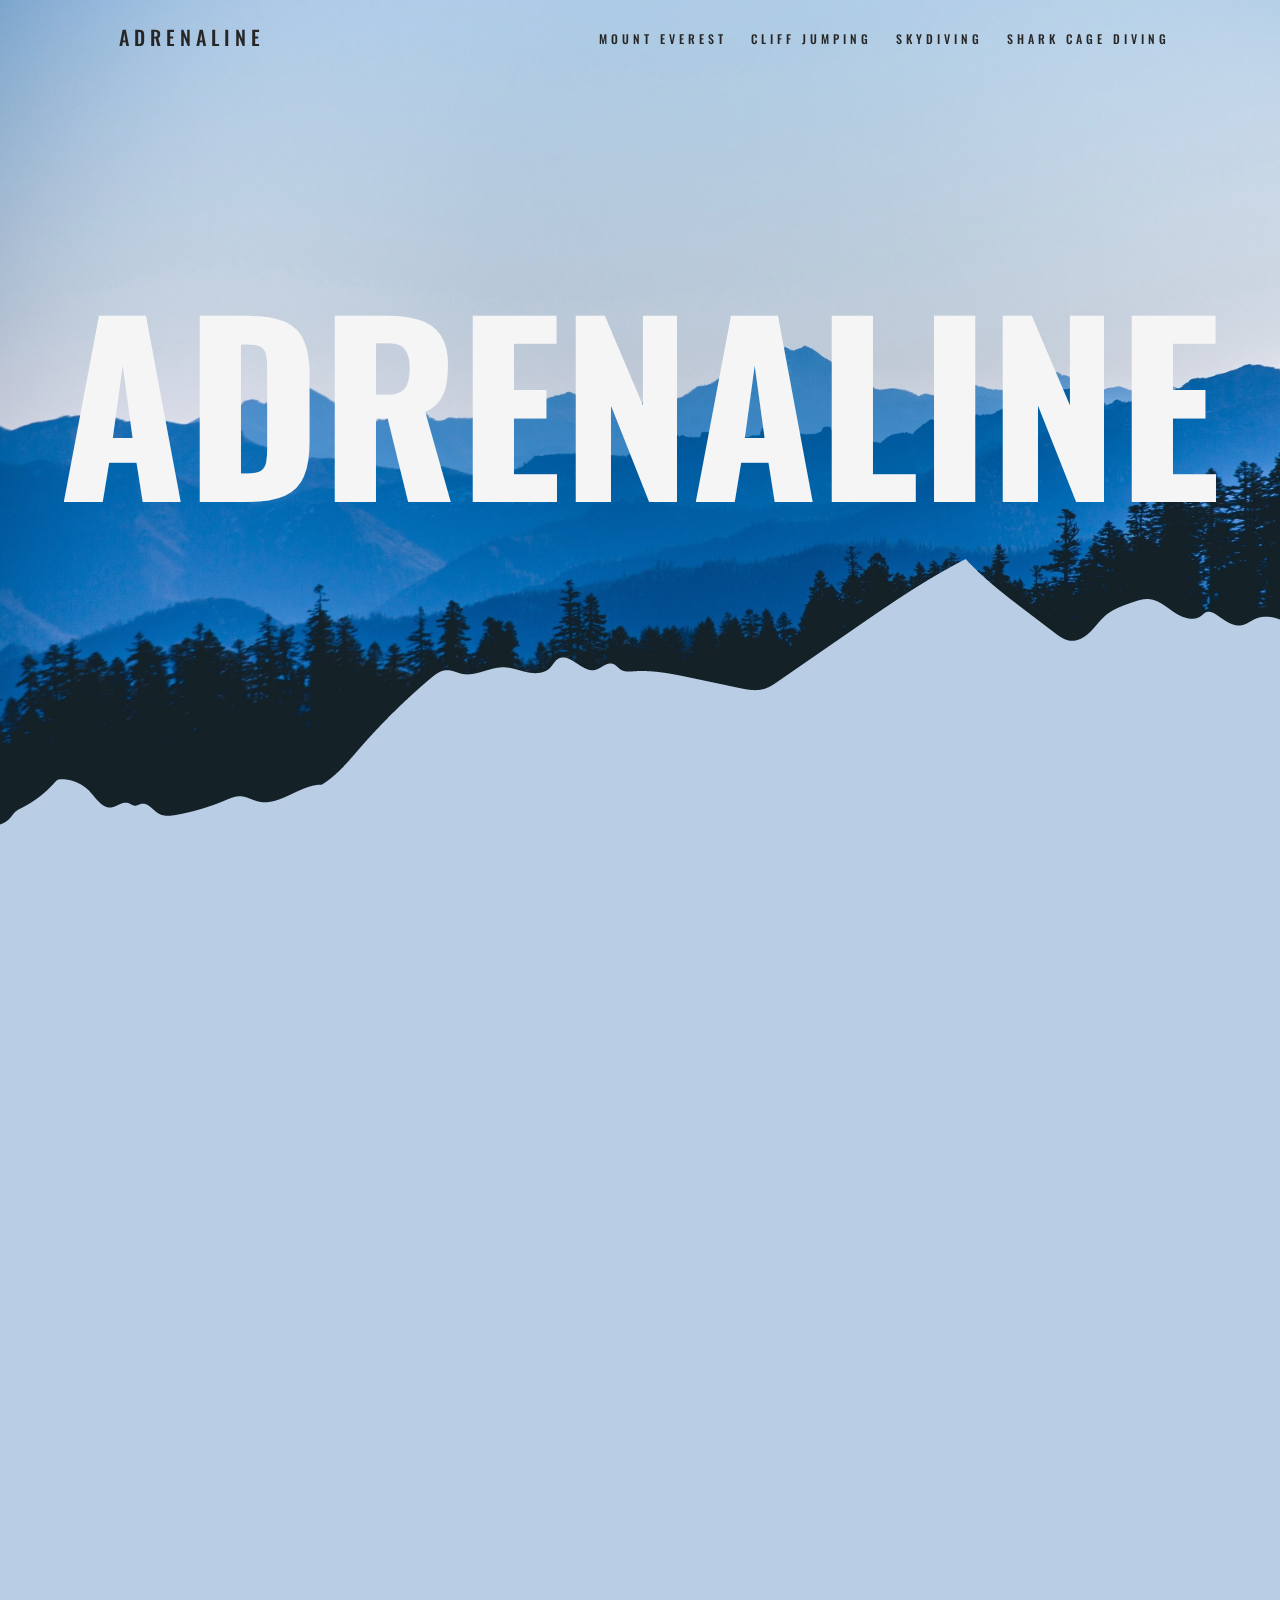
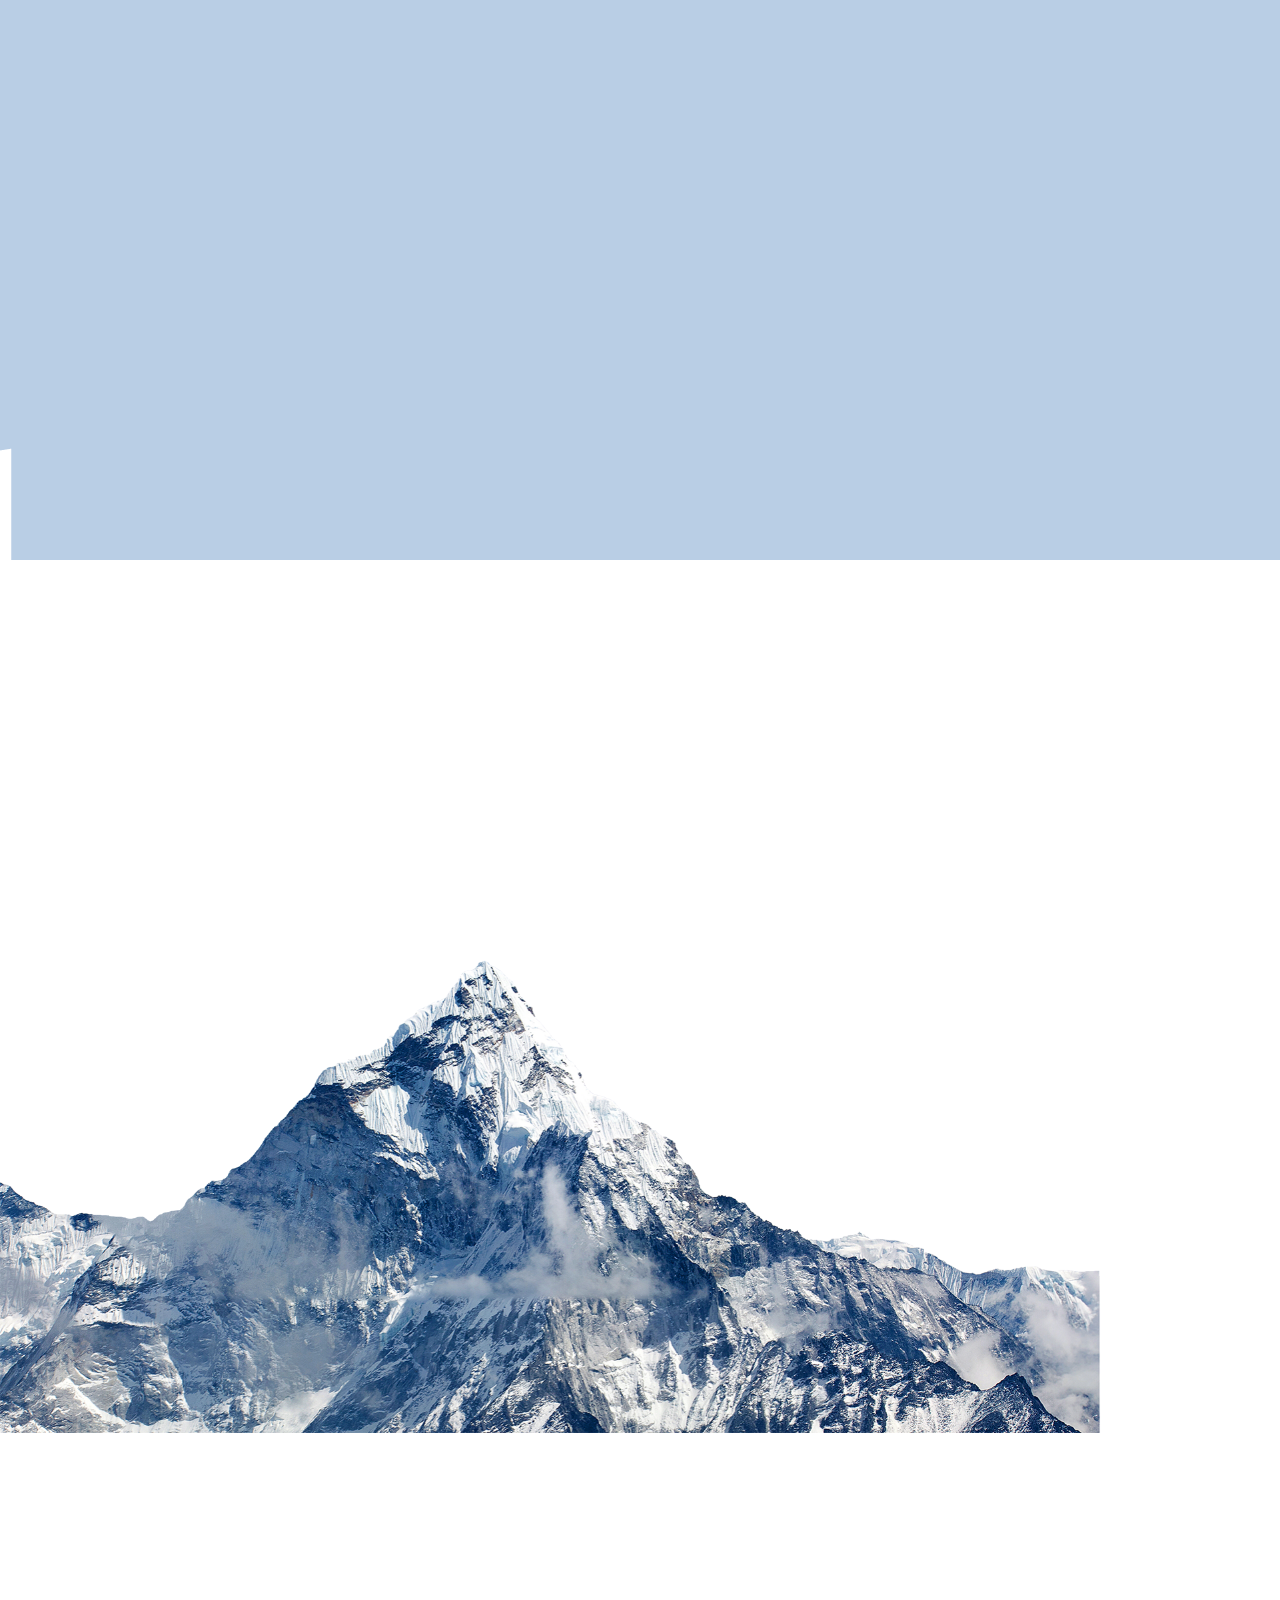
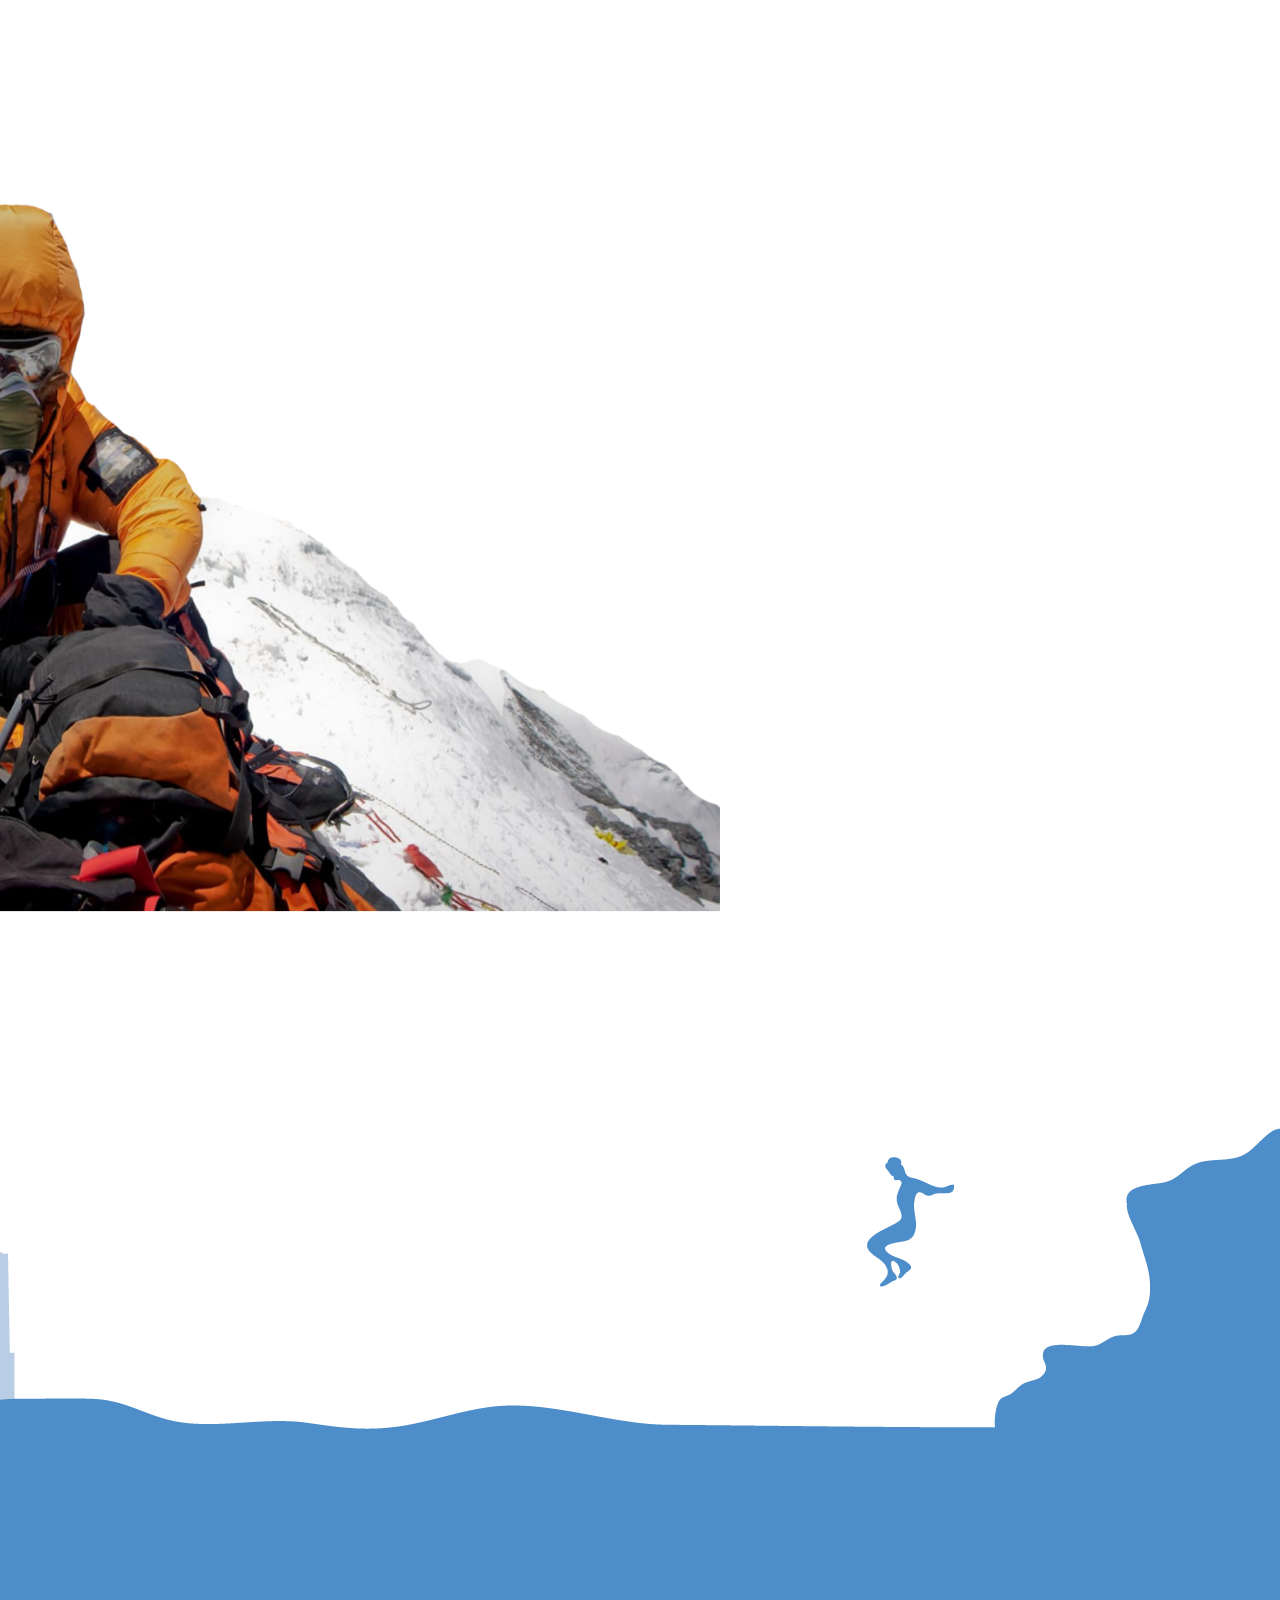
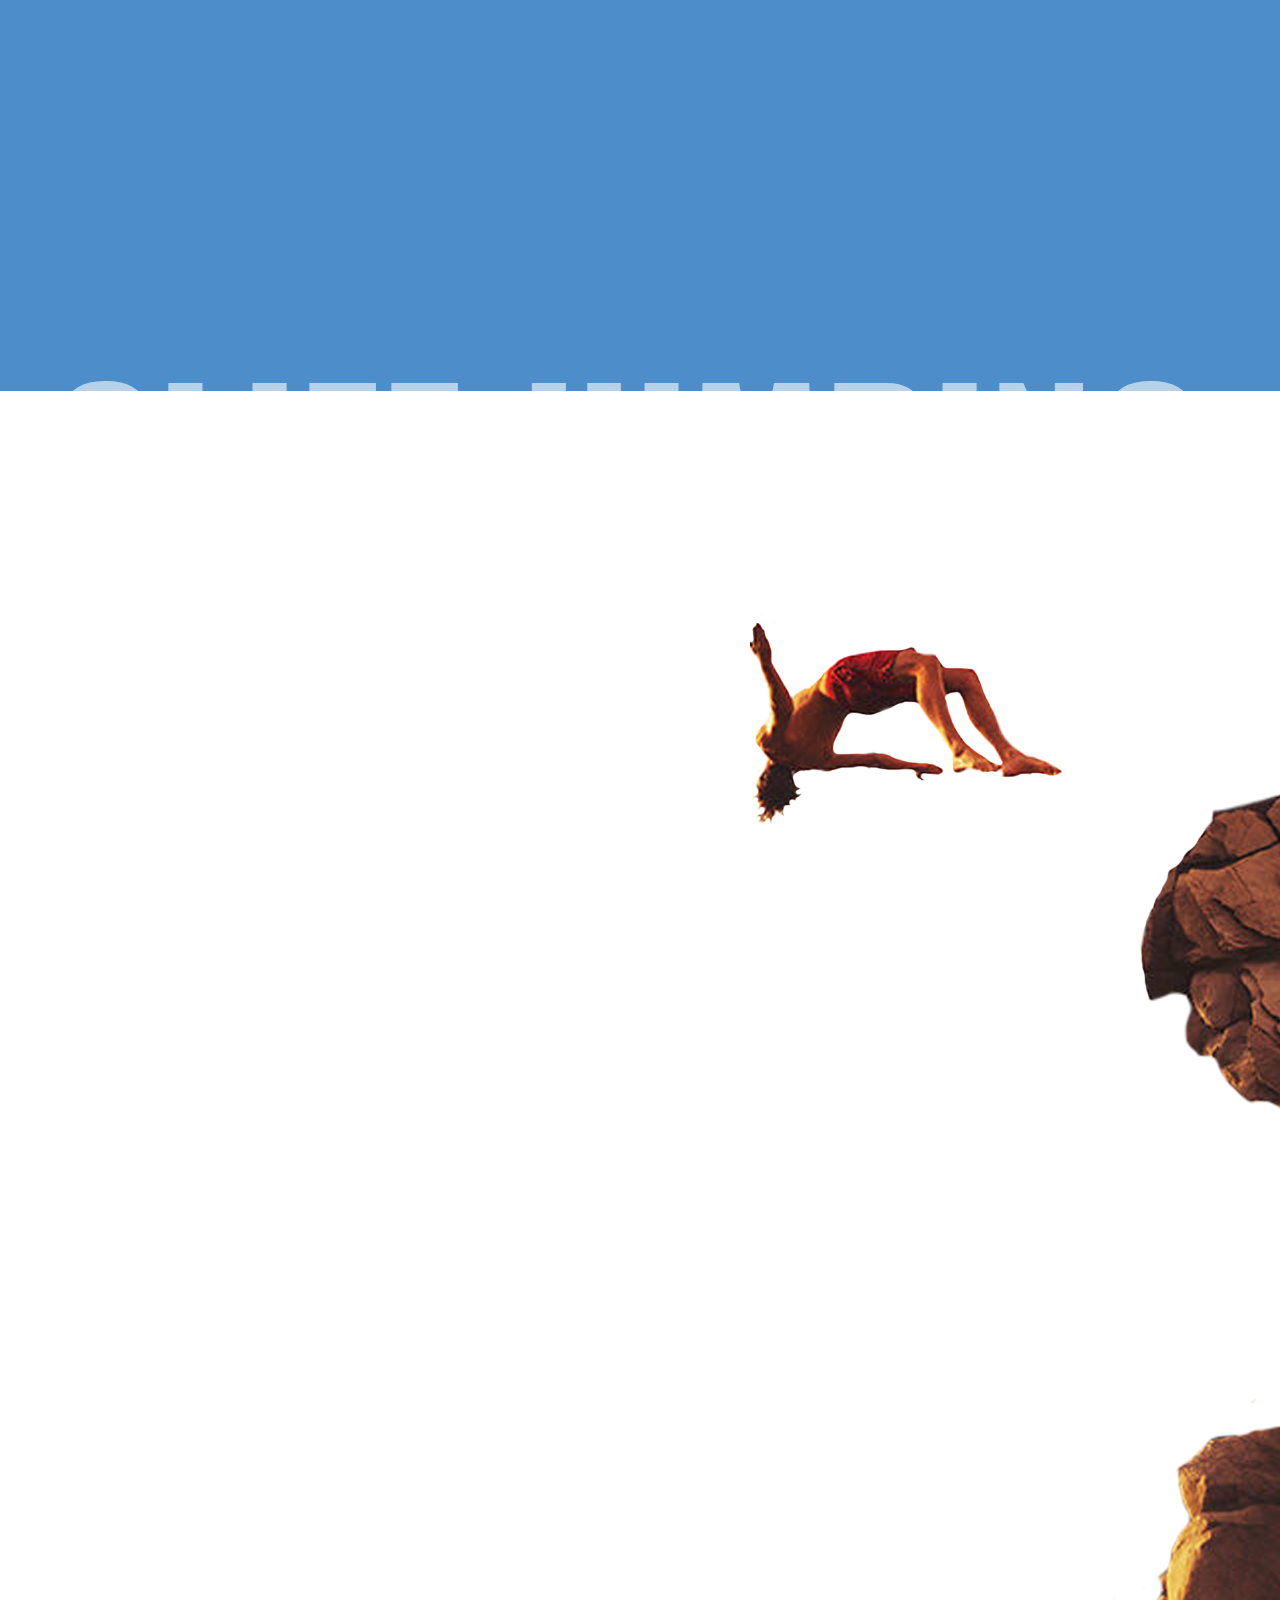
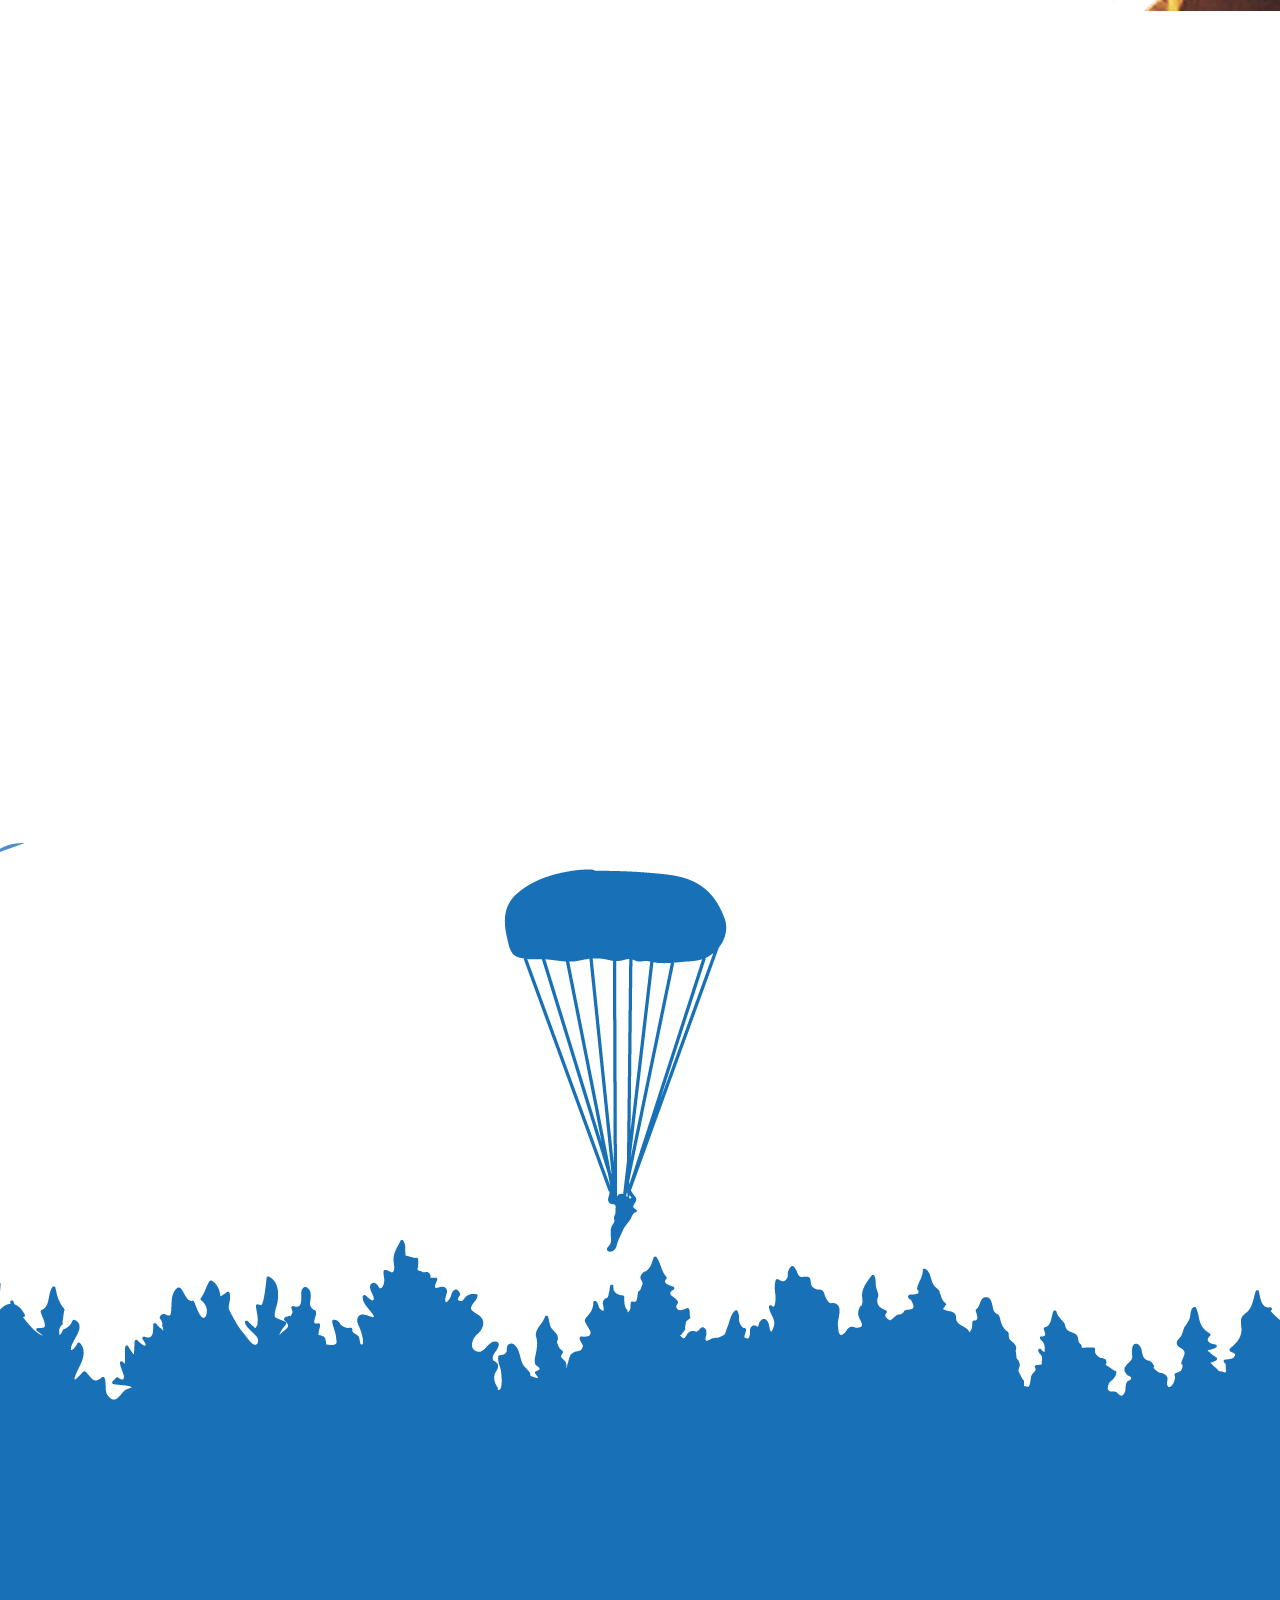
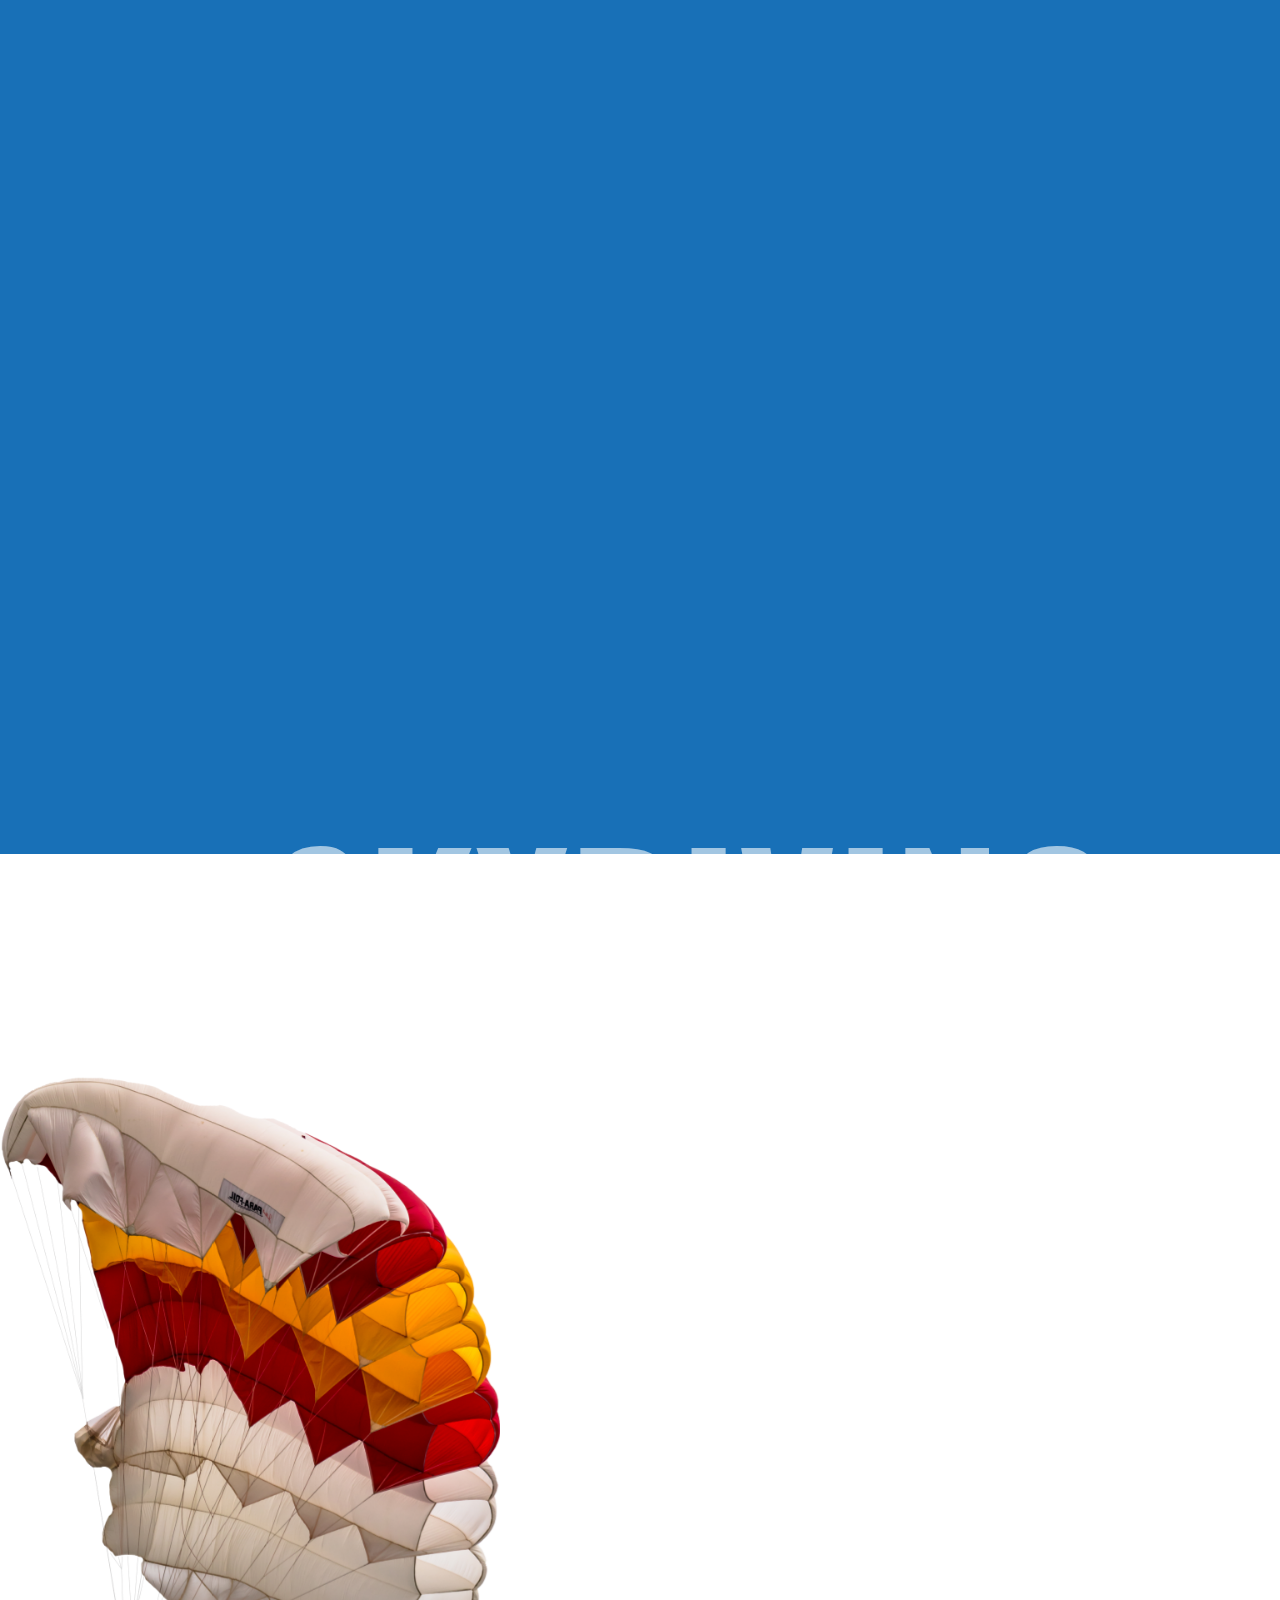
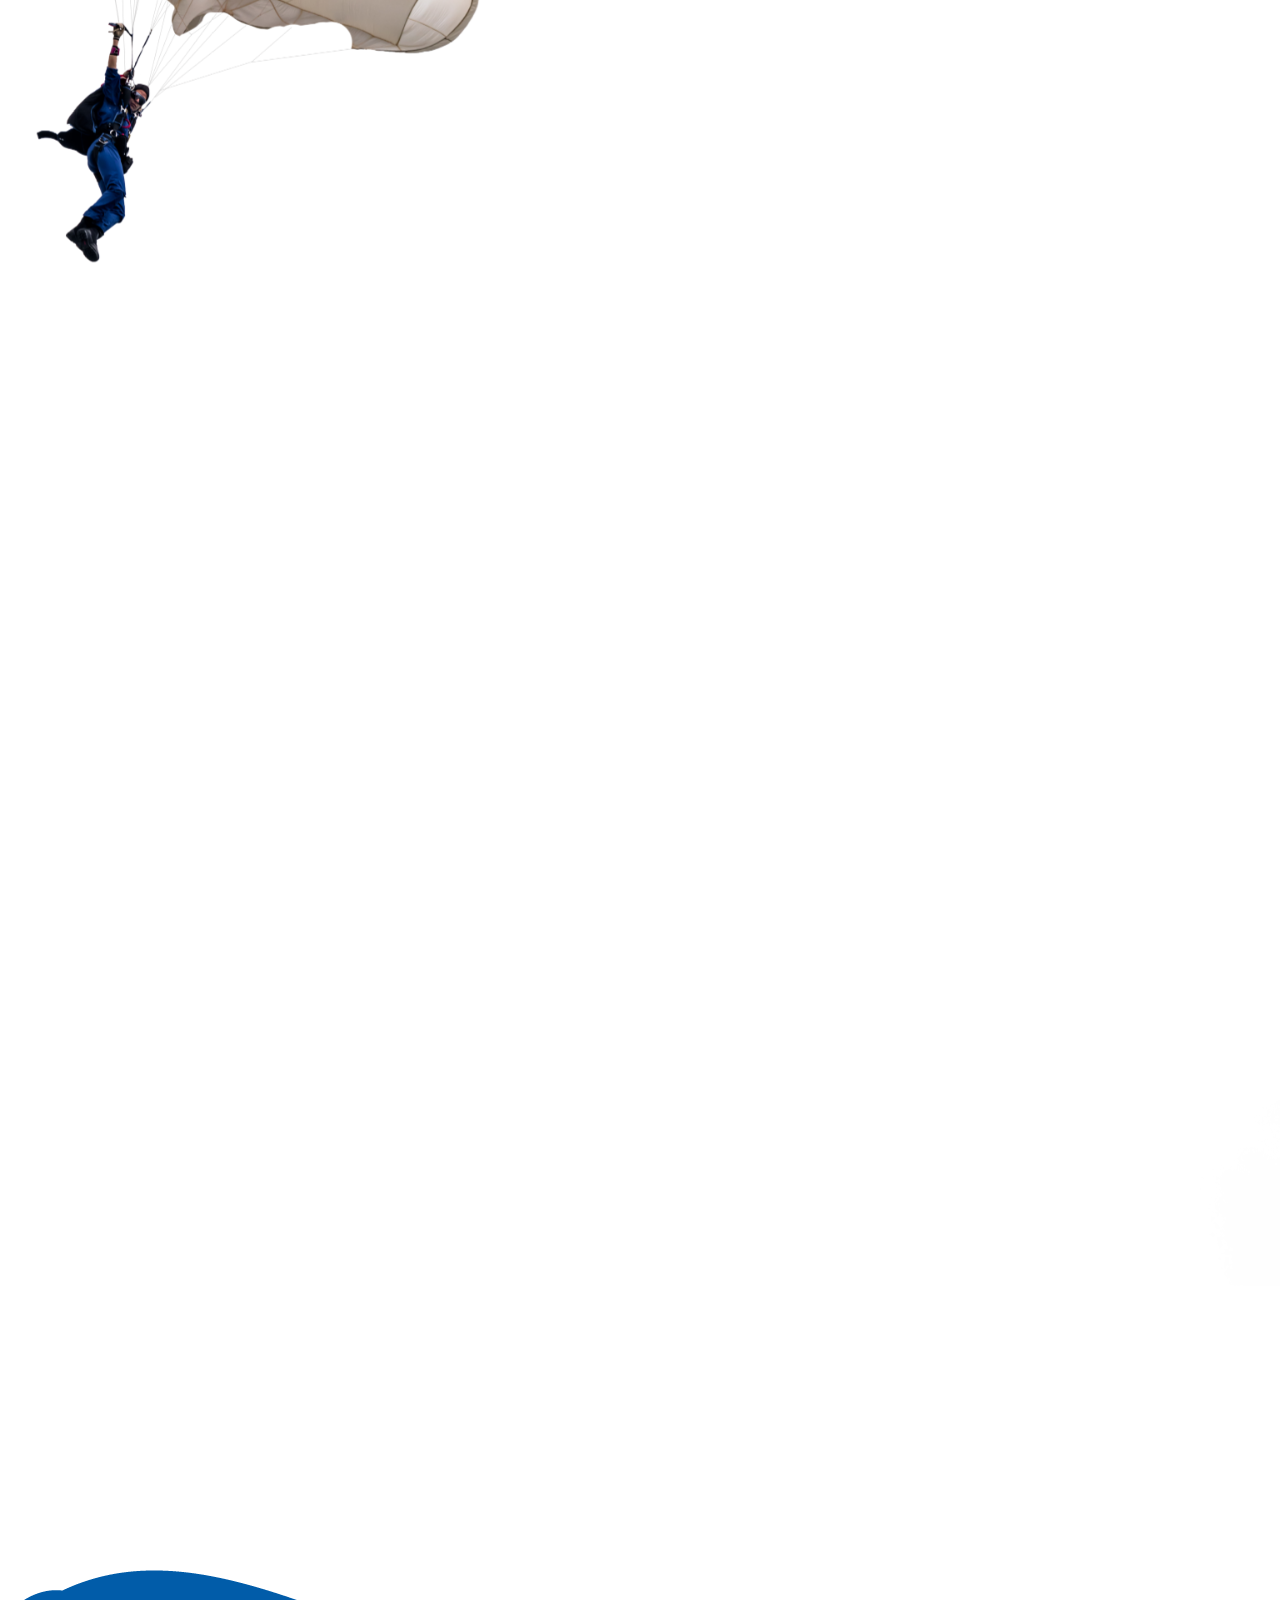
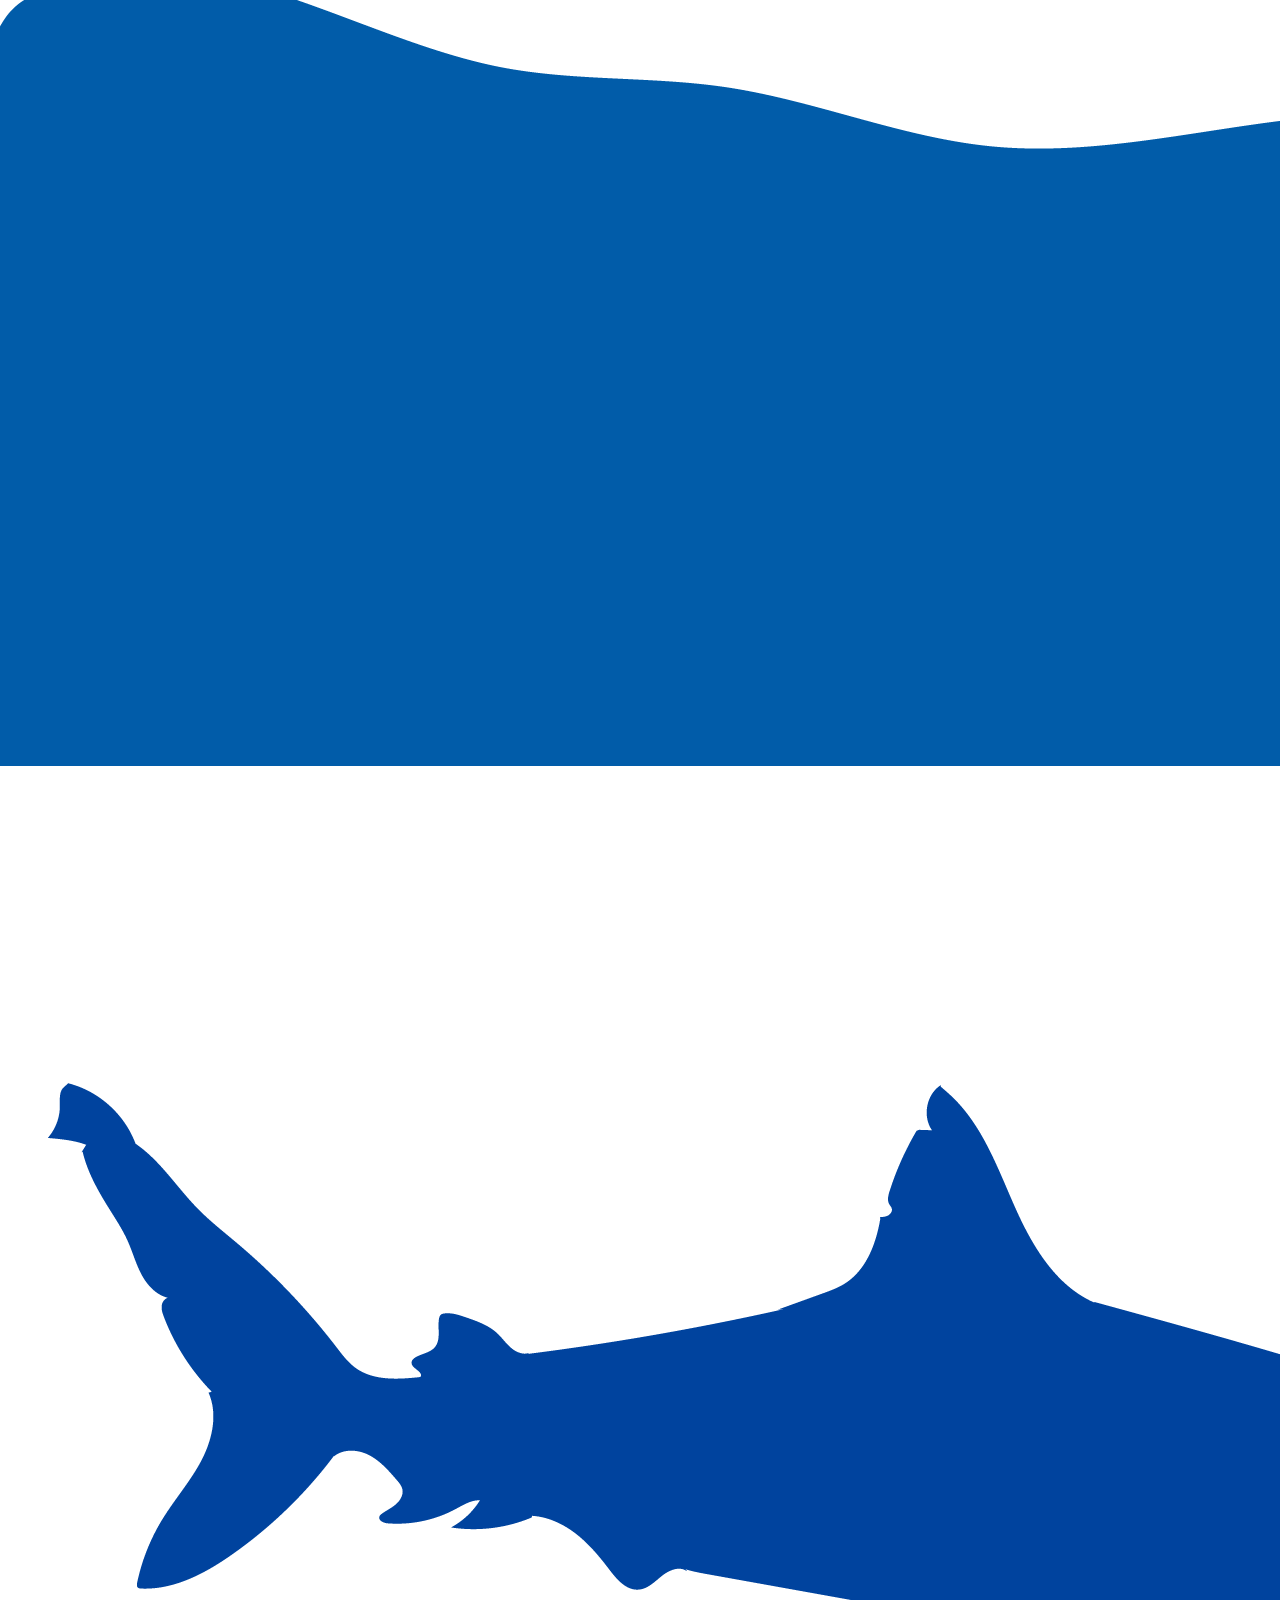
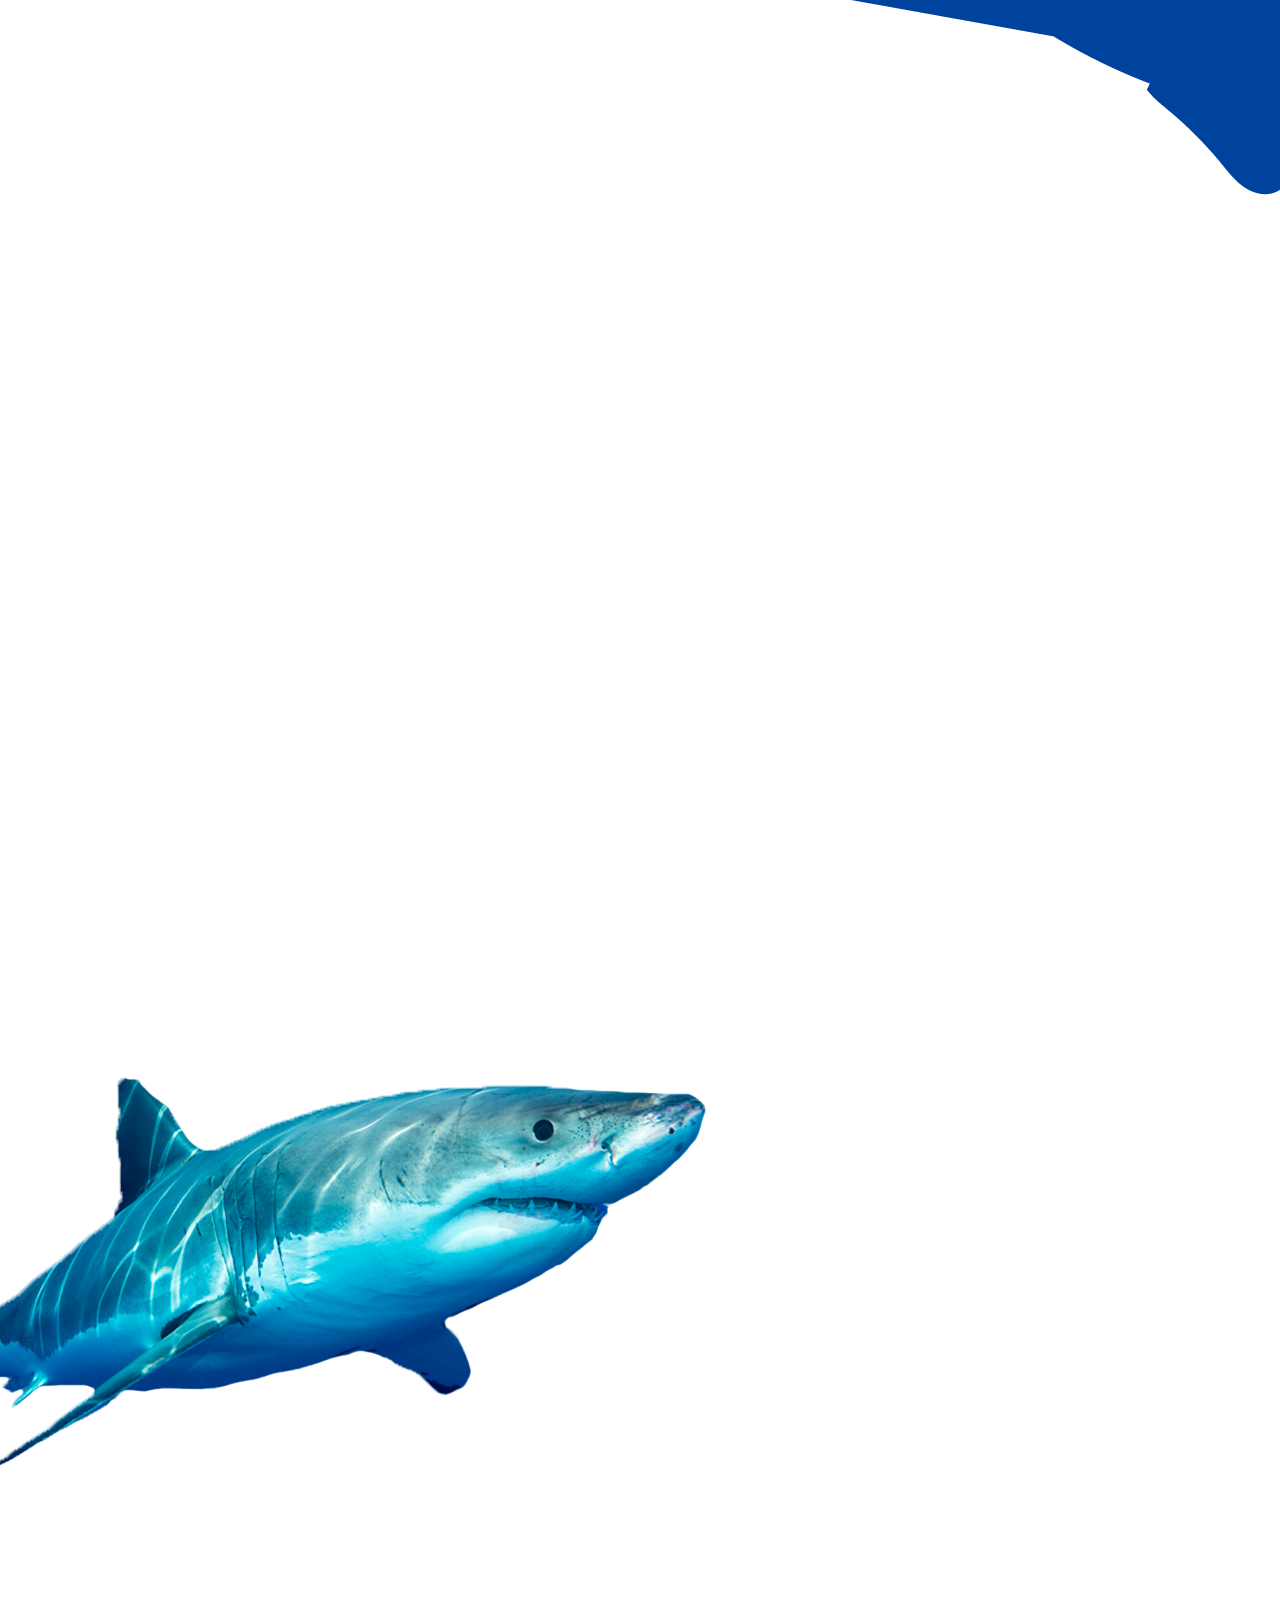
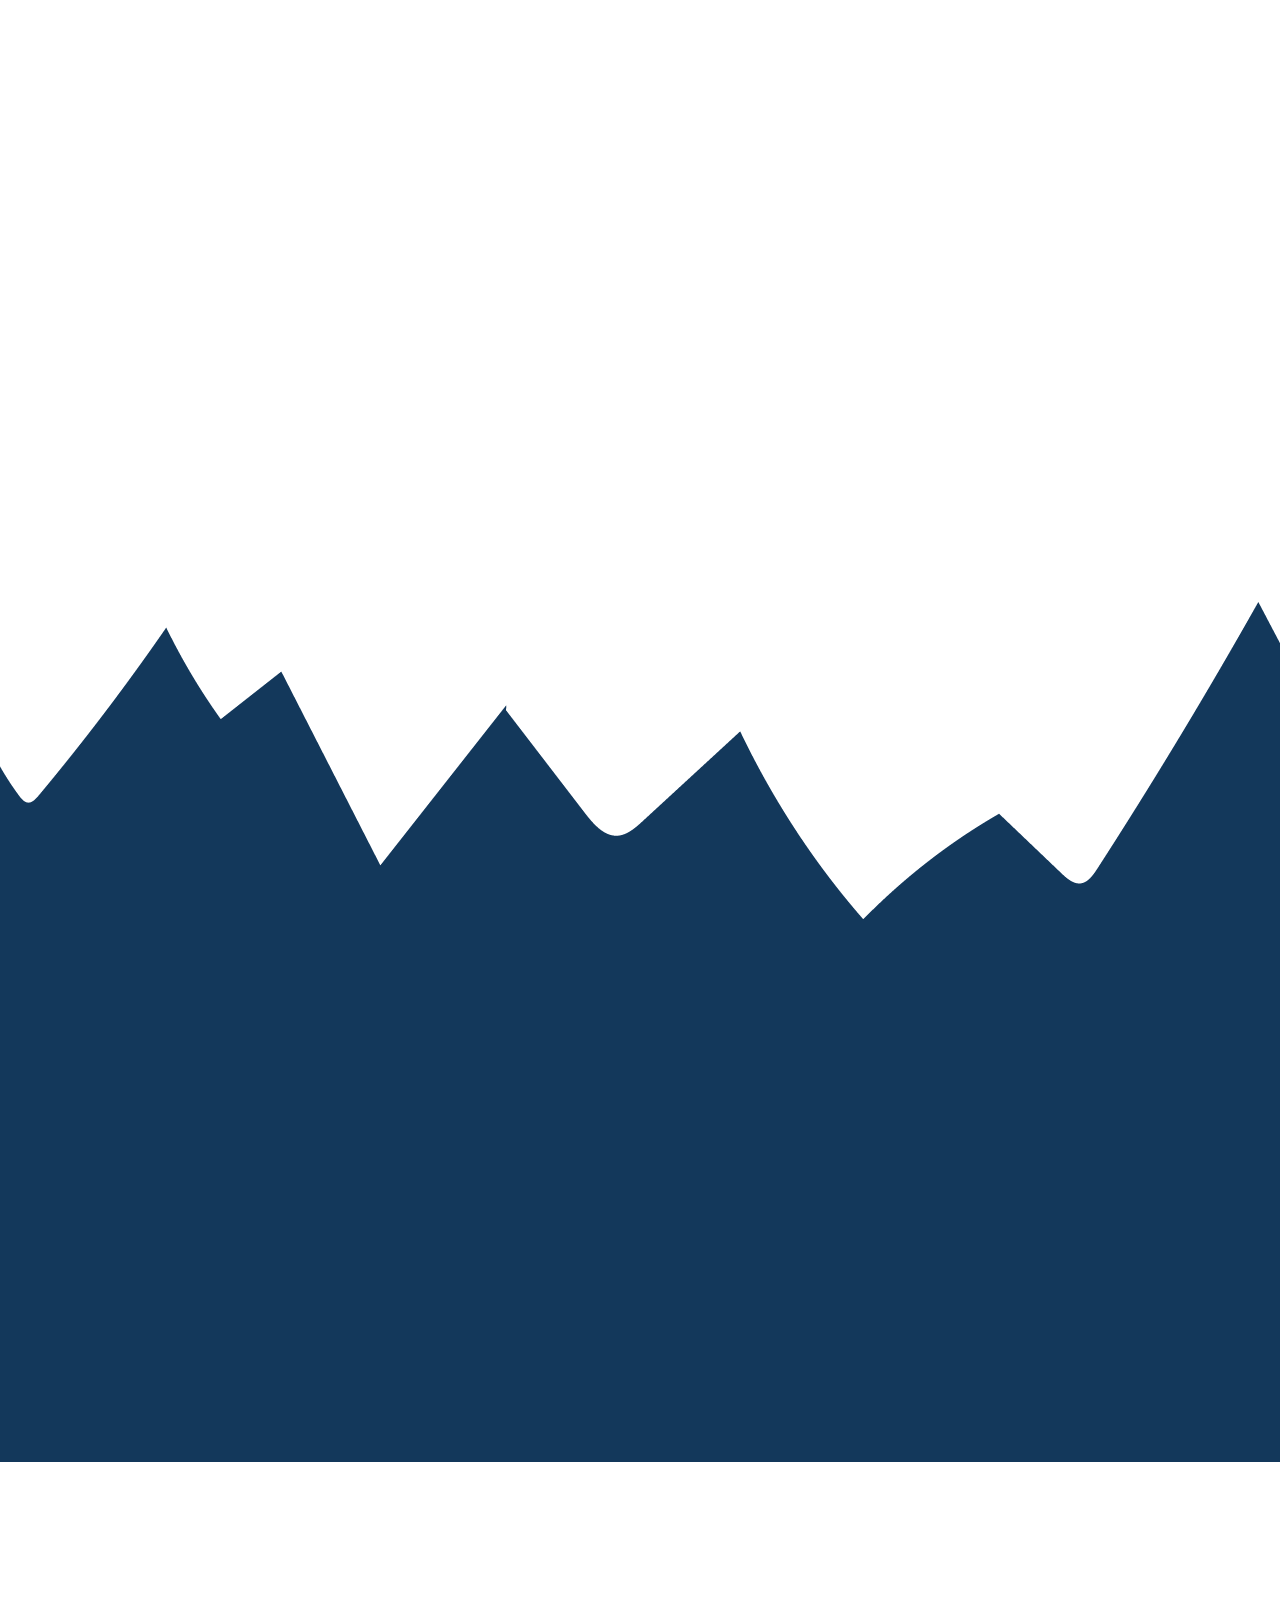
<file: index.html>
<html>
<head>	
	<link href="index.css" rel="stylesheet">
	<link rel="preconnect" href="https://fonts.googleapis.com">
<link rel="preconnect" href="https://fonts.gstatic.com" crossorigin>
<link href="https://fonts.googleapis.com/css2?family=Oswald:wght@200;300;400;500;600;700&display=swap" rel="stylesheet">
	<title>Adrenaline</title>
</head>	
	
	
<body>
	
	<div class="box-area">
		<header>
			<div class="wrapper">
				<div class="logo">
					<a href="index.html">ADRENALINE</a>
				</div>
				<nav>
					<a href="mount-everest.html">MOUNT EVEREST</a>
					<a href="cliff-jumping.html">CLIFF JUMPING</a>
					<a href="skydiving.html">SKYDIVING</a>
					<a href="shark.html">SHARK CAGE DIVING</a>
				</nav>
			</div>	
		</header>
		<div class="banner-area">
			<h2>Adrenaline</h2>
		</div>

		</div>
	<div class="everest"><img src="silhouettes-everest-samesize.png"></div>
	<div class="everest2"><img src="silhouettes-everest-samesize%20copy.png"></div>
	<div class="everest-text"><div class="climbing"><a href="mount-everest.html">CLIMBING</a></div><a href="mount-everest.html">MOUNT EVEREST</a></div>
	<div class="everest-real"><img src="everest-transparent.png"></div>
	<div class="everest-quote">“Everest has always been a magnet for kooks, publicity seekers, hopeless romantics and others with a shaky hold on reality.”
― Jon Krakauer, Into Thin Air</div>
	<div class="everest-krakauer"><img src="everest-man.png"></div>
	<div class="cliff"><img src="silhouettes-cliffjumping-samesize.png"></div>
	<div class="cliff-text"><a href="cliff-jumping.html">CLIFF JUMPING</a></div>
	<div class="jump"><img src="jump.png"></div>
	<div class="cliff-quote">"Living at risk is jumping off the cliff and building your wings on the way down." - Ray Bradbury</div>
	<div class="skydiving"><img src="silhouettes-skydiving-samesize.png"></div>
	<div class="skydiving-text"><a href="skydiving.html">SKYDIVING</a></div>
	<div class="flying"><img src="skydiverleft-1.png"></div>
	<div class="sky-quote">"Skydiving changed my mindset. I went home and told our children they could do anything and do it well." - Bonnie Ross-Parker</div>
	<div class="cloud"><img src="cloud.png.crdownload"></div>
	<div class="ocean"><img src="silhouettes-ocean.png"></div>
	<div class="shark"><img src="silhouettes-shark.png"></div>
	<div class="shark-text"><div class="shark2"><a href="shark.html">SHARK</a></div><a href="shark.html">CAGE DIVING</a></div>
	<div class="shark-real"><img src="shark-real.png"></div>
	<div class="shark-quote">"We were diving with the most feared creature of the ocean and yet for some reason, I was excited. When you see a shark up close and personal, all your fear disappears." </div>
	<div class="last"><img src="silhouettes-lastone.png"></div>
	<div class="adrenaline"><a href="index.html">ADRENALINE</a></div>
	<div class="adrenaline2">About this Project<div class="about">"Adrenaline" is a project based around the idea of Adrenaline Junkies, those that have compulsive desire for excitement and adventure. <br><br> The design is centered around feelings of excitement and overwhelmingness, amplified by a multiplicity of layers. While all four sections of adrenaline-based activties remain in a chaotic but organized layout, each section is linked to a smaller section that holds more information. <br><br> I came up with this idea when thinking about subcultures within my own life, many of them I did not find very exciting. I then began to think about what sparked enjoyment for me and a lot of it came from traveling and being surrounded in nature, leading me to the subculture of "Adrenaline."</div></div>



	


	
	
</body>
	
	
	
</html>
</file>
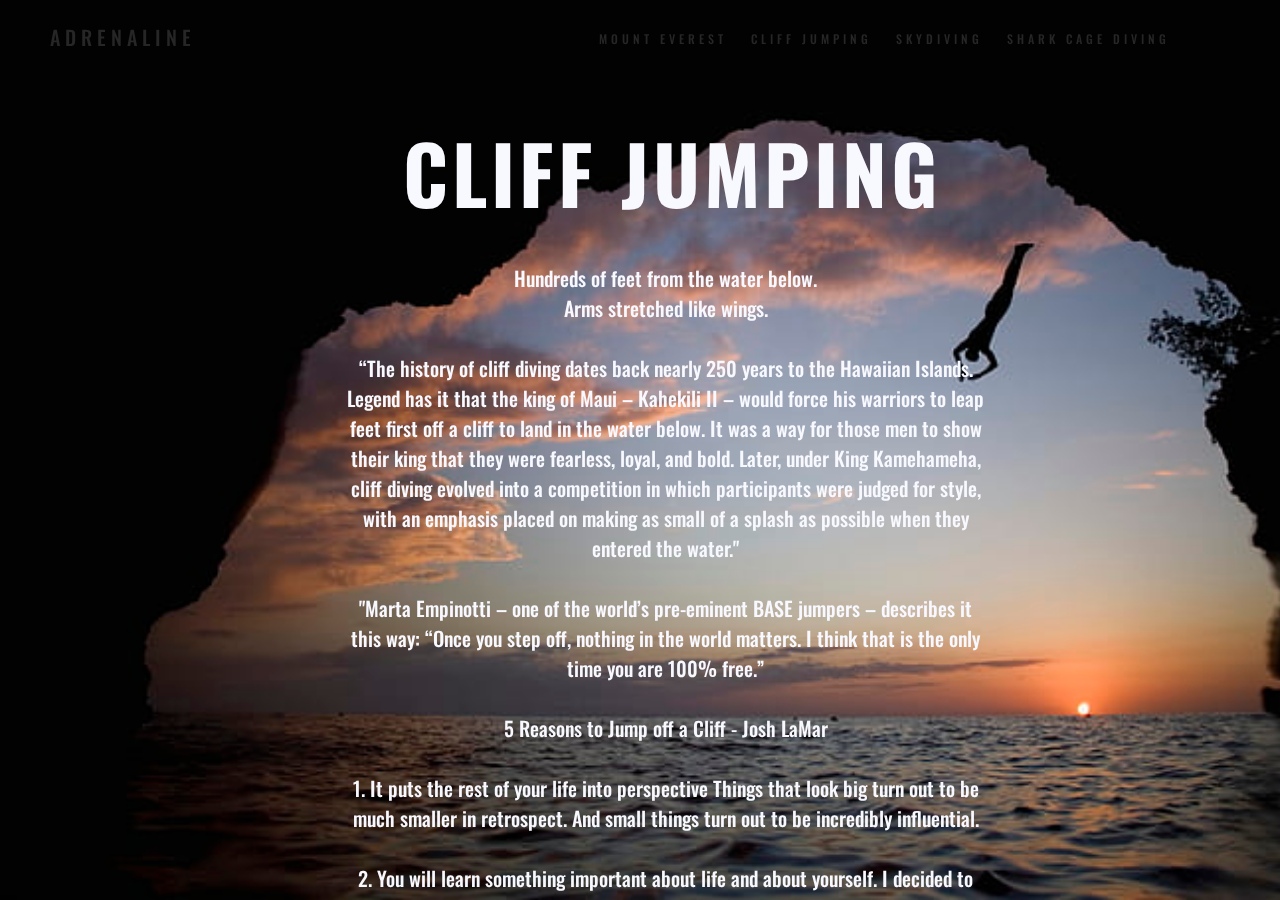
<file: cliff-jumping.html>
<html>
<head>	
	<link href="cliff-jumping.css" rel="stylesheet">
	<link rel="preconnect" href="https://fonts.googleapis.com">
<link rel="preconnect" href="https://fonts.gstatic.com" crossorigin>
<link href="https://fonts.googleapis.com/css2?family=Oswald:wght@200;300;400;500;600;700&display=swap" rel="stylesheet">
</head>	
	
	
<body>
	
	<div class="box-area">
		<header>
			<div class="wrapper">
				<div class="logo">
					
					<a href="index.html">ADRENALINE</a>
				</div>
				<nav>
					<a href="mount-everest.html">MOUNT EVEREST</a>
					<a href="cliff-jumping.html">CLIFF JUMPING</a>
					<a href="skydiving.html">SKYDIVING</a>
					<a href="shark.html">SHARK CAGE DIVING</a>
				</nav>
			</div>	
		</header>
		<div class="banner-area">
			<h2>CLIFF JUMPING</h2>
		</div>
		<div class="content-area">
			<div class="wrapper">
				<p>Hundreds of feet from the water below. <br>Arms stretched like wings.<br><br>“The history of cliff diving dates back nearly 250 years to the Hawaiian Islands. Legend has it that the king of Maui – Kahekili II – would force his warriors to leap feet first off a cliff to land in the water below. It was a way for those men to show their king that they were fearless, loyal, and bold. Later, under King Kamehameha, cliff diving evolved into a competition in which participants were judged for style, with an emphasis placed on making as small of a splash as possible when they entered the water."<br><br>"Marta Empinotti – one of the world’s pre-eminent BASE jumpers – describes it this way: “Once you step off, nothing in the world matters. I think that is the only time you are 100% free.”<br><br>5 Reasons to Jump off a Cliff - Josh LaMar <br><br>1. It puts the rest of your life into perspective
Things that look big turn out to be much smaller in retrospect. And small things turn out to be incredibly influential.<br><br>
					
2. You will learn something important about life and about yourself. I decided to take that first jump. I moved out of my parents house with everything I owned to a friends spare room. What happened? Well, I had just interviewed for a position at UW Medical Center the day before and I got the phone call in the car LITERALLY 15 minutes after I had left my parents house.
I jumped and the universe caught me.<br><br>3. It isn’t as scary looking back
Trust me… it really isn’t. The part that is scary is not knowing how things will turn out. When I look back at my own story, it doesn’t seem as scary as it was at the time. It all makes sense<br><br>4. You’ll stand out from the crowd
When I quit my job, I was immediately enveloped by so much love and support. I honestly didn’t expect that at all. People came out of the woodwork to tell me how inspired they were by hearing my story. People told me they had always wanted to go to Paris, or live in Paris. People called me, “Brave.”<br><br>5. Your life will be crazy amazing.<br><br><img src="cliff.webp">
</p>
			</div>
			
		</div>

		</div>


	
	
</body>
	
	
	
</html>
</file>
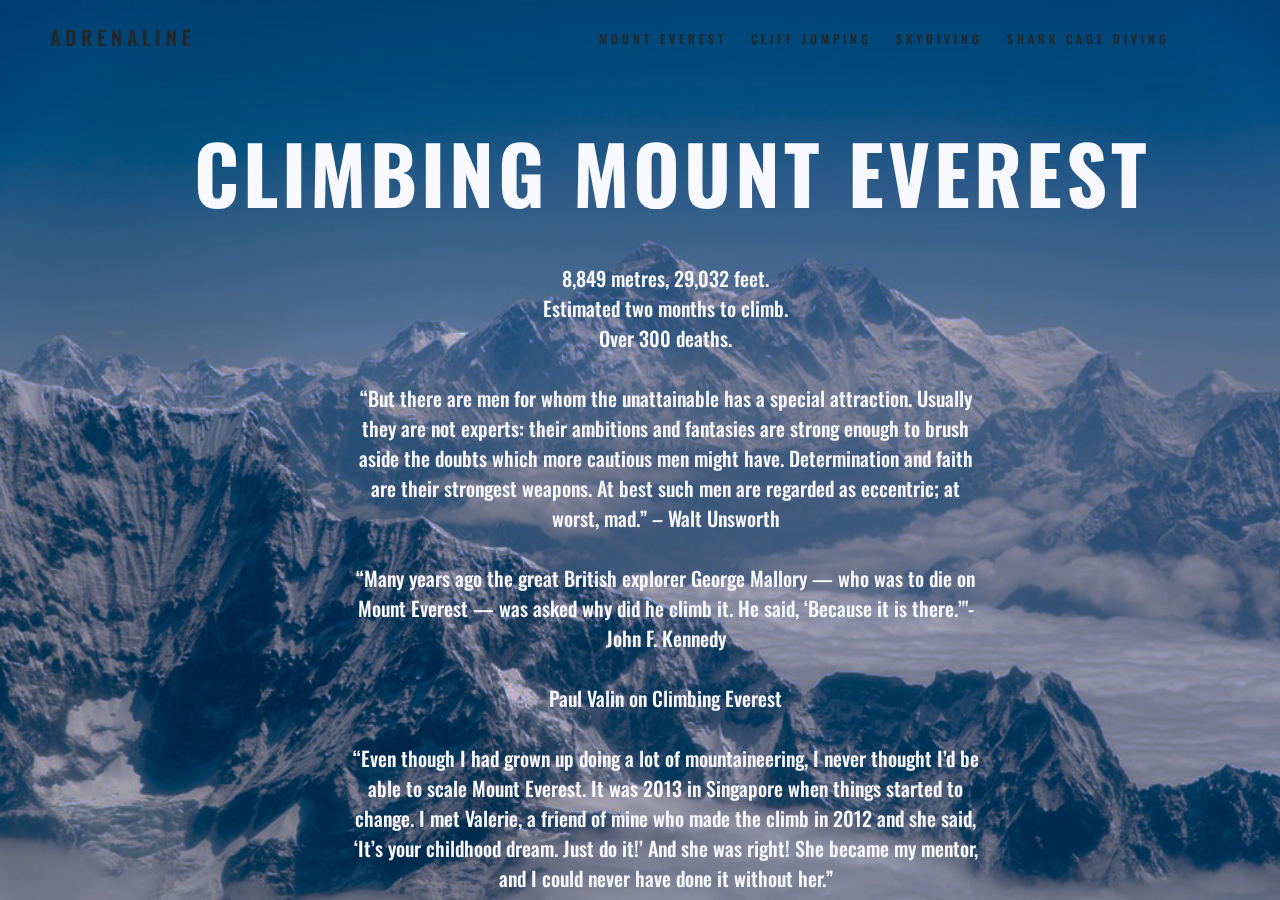
<file: mount-everest.html>
<html>
<head>	
	<link href="mount-everest.css" rel="stylesheet">
	<link rel="preconnect" href="https://fonts.googleapis.com">
<link rel="preconnect" href="https://fonts.gstatic.com" crossorigin>
<link href="https://fonts.googleapis.com/css2?family=Oswald:wght@200;300;400;500;600;700&display=swap" rel="stylesheet">
</head>	
	
	
<body>
	
	<div class="box-area">
		<header>
			<div class="wrapper">
				<div class="logo">
					<a href="index.html">ADRENALINE</a>
				</div>
				<nav>
					<a href="mount-everest.html">MOUNT EVEREST</a>
					<a href="cliff-jumping.html">CLIFF JUMPING</a>
					<a href="skydiving.html">SKYDIVING</a>
					<a href="shark.html">SHARK CAGE DIVING</a>
				</nav>
			</div>	
		</header>
		<div class="banner-area">
			<h2>climbing mount everest</h2>
		</div>
		<div class="content-area">
			<div class="wrapper">
				<p>8,849 metres, 29,032 feet. <br>Estimated two months to climb.<br>Over 300 deaths.<br><br>“But there are men for whom the unattainable has a special attraction. Usually they are not experts: their ambitions and fantasies are strong enough to brush aside the doubts which more cautious men might have. Determination and faith are their strongest weapons. At best such men are regarded as eccentric; at worst, mad.” – Walt Unsworth<br><br>“Many years ago the great British explorer George Mallory — who was to die on Mount Everest — was asked why did he climb it. He said, ‘Because it is there.’"- John F. Kennedy <br><br>Paul Valin on Climbing Everest <br><br>“Even though I had grown up doing a lot of mountaineering, I never thought I’d be able to scale Mount Everest. It was 2013 in Singapore when things started to change. I met Valerie, a friend of mine who made the climb in 2012 and she said, ‘It’s your childhood dream. Just do it!’ And she was right! She became my mentor, and I could never have done it without her.”<br><br>
					
“However, there were still a few challenges I had to overcome. Money was one of them — the cost of climbing Everest averages at around $40,000. Time was another aspect. I had to set aside six to seven weeks for the expedition. It was also hard to accommodate my work commitments. Not to mention, there was the challenge of convincing my family that making this trip was a good idea. After all, Mount Everest can be quite a deadly destination.”<img src="climb.jpeg">"There’s never an easy moment when you’re scaling such treacherous slopes. I saw many dead bodies, and unfortunately, lost a friend in the journey between camp three and camp four. The devastation was tough to manage, to say the least. Even so, because I was prepared to face death, I remained obstinately focused.” <br><br> “It was 7:10am on May 21. I was at the top of the world — an amazing feeling like no other! Only 5,000 people have seen what I saw. I’d finally accomplished my childhood dream. Aside from the difficulty, the fact that it took us five weeks to reach the top amplified my ecstasy exponentially. The first thing I did was to hug my Sherpa, without whom I would never have made it to the top. I was also very lucky to have experienced perfect weather conditions, and still have some oxygen left in my bottle. I stood at the peak and took in the breath-taking view for a good 40 minutes, enjoying every second of it.”<br><br></p>
			</div>
			
		</div>

		</div>


	
	
</body>
	
	
	
</html>
</file>
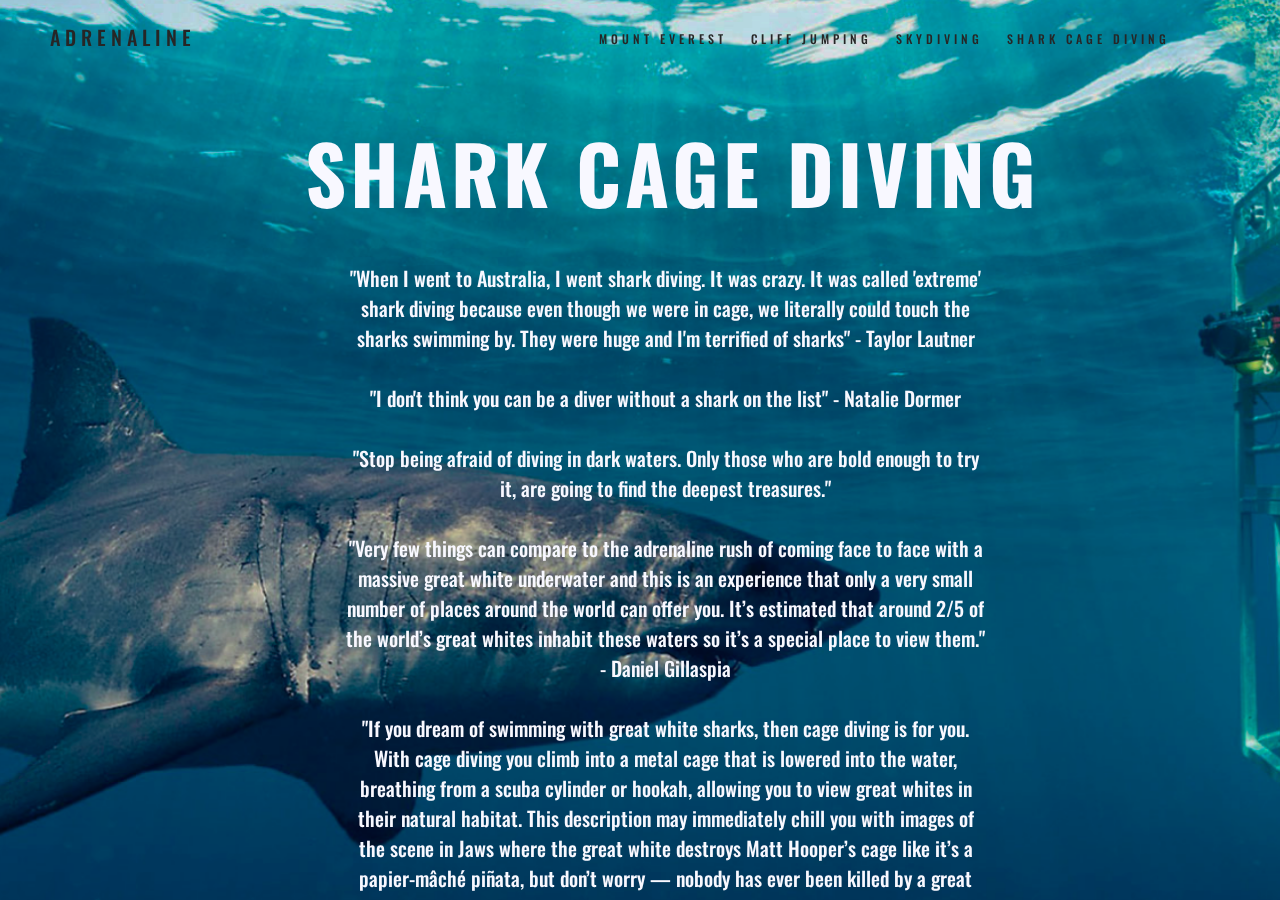
<file: shark.html>
<html>
<head>	
	<link href="shark.css" rel="stylesheet">
	<link rel="preconnect" href="https://fonts.googleapis.com">
<link rel="preconnect" href="https://fonts.gstatic.com" crossorigin>
<link href="https://fonts.googleapis.com/css2?family=Oswald:wght@200;300;400;500;600;700&display=swap" rel="stylesheet">
</head>	
	
	
<body>
	
	<div class="box-area">
		<header>
			<div class="wrapper">
				<div class="logo">
					<a href="index.html">ADRENALINE</a>
				</div>
				<nav>
					<a href="mount-everest.html">MOUNT EVEREST</a>
					<a href="cliff-jumping.html">CLIFF JUMPING</a>
					<a href="skydiving.html">SKYDIVING</a>
					<a href="shark.html">SHARK CAGE DIVING</a>
				</nav>
			</div>	
		</header>
		<div class="banner-area">
			<h2>SHARK CAGE DIVING</h2>
		</div>
		<div class="content-area">
			<div class="wrapper">
				<p>"When I went to Australia, I went shark diving. It was crazy. It was called 'extreme' shark diving because even though we were in cage, we literally could touch the sharks swimming by. They were huge and I'm terrified of sharks" - Taylor Lautner <br><br>"I don't think you can be a diver without a shark on the list" - Natalie Dormer<br><br> "Stop being afraid of diving in dark waters. Only those who are bold enough to try it, are going to find the deepest treasures." <br><br>"Very few things can compare to the adrenaline rush of coming face to face with a massive great white underwater and this is an experience that only a very small number of places around the world can offer you. It’s estimated that around 2/5 of the world’s great whites inhabit these waters so it’s a special place to view them." - Daniel Gillaspia<br><br>"If you dream of swimming with great white sharks, then cage diving is for you. With cage diving you climb into a metal cage that is lowered into the water, breathing from a scuba cylinder or hookah, allowing you to view great whites in their natural habitat. This description may immediately chill you with images of the scene in Jaws where the great white destroys Matt Hooper’s cage like it’s a papier-mâché piñata, but don’t worry — nobody has ever been killed by a great white when cage diving." - Terry Ward 
<br><br>
"Great white shark diving in South Africa is world famous. While the bottle-green waters of South Africa might not deliver the clearest visibility of the four shark-diving destinations, entering the cage and watching from the boat in False Bay is your best opportunity for seeing the animals pull an incredible “Air Jaws” maneuver — breaching fully out of the water in pursuit of a fur seal or the towed decoy. Seal Island, a short 25-minute boat ride from the mainland and less than an hour from Cape Town, teems with the great white’s favorite snack: The roughly 64,000 Cape fur seals here — in addition to the healthy cormorant and penguin colonies — can be equated to a dinner bell that never stops chiming. Divers spend time in the cage as well as observing breaching events topside from the boat, as the crew drags a decoy seal behind the wake in hopes of encouraging the sharks to pull power lunges out of the water." - Terry Ward <br><br>"I realize I stopped being scared when my feet left the plane. I smile, realizing it's probably just like that for everything else I'm scared of, too."<br><br>"When I land, I feel like a new person. I get a hug from my tandem instructor, who's looking at me like she knows exactly what just happened to me, in a way that I'm not sure even *I* do yet. I feel like there's nothing I can't do. After all, I just jumped out of a plane."<br><br><img src="wil-self-propelled-shark-cage-camera-erick-higuera.jpeg">
</p>
			</div>
			
		</div>

		</div>


	
	
</body>
	
	
	
</html>
</file>
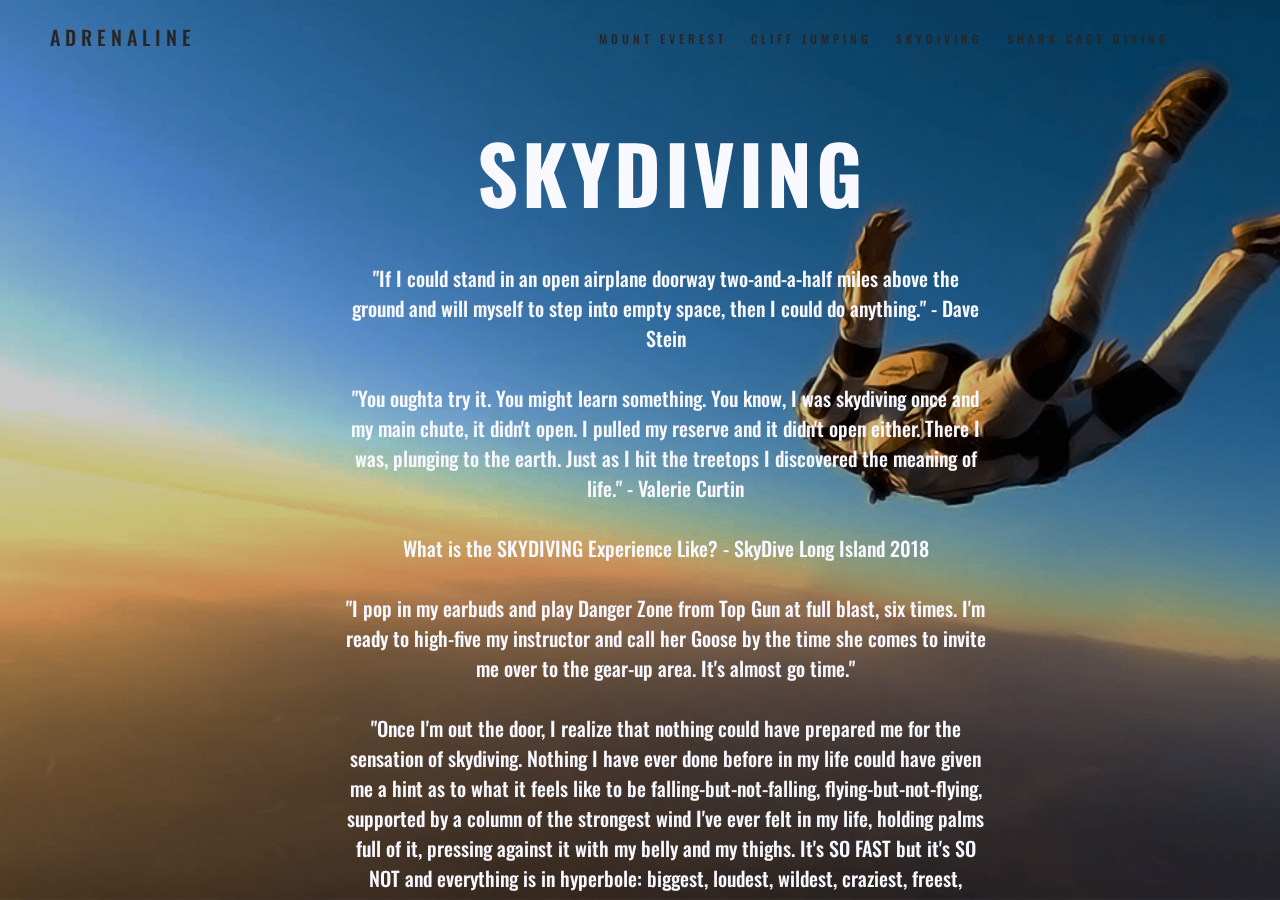
<file: skydiving.html>
<html>
<head>	
	<link href="skydiving.css" rel="stylesheet">
	<link rel="preconnect" href="https://fonts.googleapis.com">
<link rel="preconnect" href="https://fonts.gstatic.com" crossorigin>
<link href="https://fonts.googleapis.com/css2?family=Oswald:wght@200;300;400;500;600;700&display=swap" rel="stylesheet">
</head>	
	
	
<body>
	
	<div class="box-area">
		<header>
			<div class="wrapper">
				<div class="logo">
					<a href="index.html">ADRENALINE</a>
				</div>
				<nav>
					<a href="mount-everest.html">MOUNT EVEREST</a>
					<a href="cliff-jumping.html">CLIFF JUMPING</a>
					<a href="skydiving.html">SKYDIVING</a>
					<a href="shark.html">SHARK CAGE DIVING</a>
				</nav>
			</div>	
		</header>
		<div class="banner-area">
			<h2>SKYDIVING</h2>
		</div>
		<div class="content-area">
			<div class="wrapper">
				<p>"If I could stand in an open airplane doorway two-and-a-half miles above the ground and will myself to step into empty space, then I could do anything." - Dave Stein<br><br>"You oughta try it. You might learn something. You know, I was skydiving once and my main chute, it didn't open. I pulled my reserve and it didn't open either. There I was, plunging to the earth. Just as I hit the treetops I discovered the meaning of life." - Valerie Curtin<br><br>What is the SKYDIVING Experience Like? - SkyDive Long Island 2018<br><br>"I pop in my earbuds and play Danger Zone from Top Gun at full blast, six times. I'm ready to high-five my instructor and call her Goose by the time she comes to invite me over to the gear-up area. It's almost go time."
<br><br>
"Once I'm out the door, I realize that nothing could have prepared me for the sensation of skydiving. Nothing I have ever done before in my life could have given me a hint as to what it feels like to be falling-but-not-falling, flying-but-not-flying, supported by a column of the strongest wind I've ever felt in my life, holding palms full of it, pressing against it with my belly and my thighs. It's SO FAST but it's SO NOT and everything is in hyperbole: biggest, loudest, wildest, craziest, freest, MOST inspired, MOST joyful, MOST incredible. Freefall even makes me a hyperbole: ME-est. Up here, doing this, I am the ME-est I've ever been."<br><br>"I realize I stopped being scared when my feet left the plane. I smile, realizing it's probably just like that for everything else I'm scared of, too."<br><br>"When I land, I feel like a new person. I get a hug from my tandem instructor, who's looking at me like she knows exactly what just happened to me, in a way that I'm not sure even *I* do yet. I feel like there's nothing I can't do. After all, I just jumped out of a plane."<br><br><img src="skydiving.jpeg">
</p>
			</div>
			
		</div>

		</div>


	
	
</body>
	
	
	
</html>
</file>
<file: index.css>
body{
	background-image: url("background-mountain-trees.png");
	background-repeat:no-repeat;
    background-attachment:fixed;
	background-size: 120%;
	text-align:center;
	font-family: 'Oswald', sans-serif;
	font-weight: 500;
	overflow-x:hidden;
	text-decoration: none;
}
*{
	margin:0;
	padding: 0;
}

.wrapper{
/*	width: 1170px;*/
	margin: 0 auto;
}
header{
	height: 80px;
	width: 100%;
	z-index:40;
	position: fixed;
}
.logo{
	width: 30%;
	float: left;
	line-height: 75px; 
	}
.logo a{
	text-decoration: none;
	font-size: 20px;
	letter-spacing: 5px;
	color:#262626;
}
nav{
	float: right;
	line-height:75px; 
	margin-right:100px;
}
nav a{
	text-decoration: none;
	letter-spacing: 4px;
	font-size: 12px; 
	margin:0 10px; 
	color: #262626;
}
.banner-area{
	width: 100%;
	height: 500px;
	position: fixed;
	top: 100px;
}
.banner-area h2{
	padding-top: 10%;
	font-size: 230px;
	font-family: 'Oswald', sans-serif;
	text-transform:uppercase;
	color:whitesmoke;
	animation: fadeInAnimation ease 5s
}
@keyframes fadeInAnimation {
    0% {
        opacity: 0;
    }
    100% {
        opacity: 1;
     }
}
body {
  margin:0;
  min-height:200vh;
	text-decoration: none;
}
.everest{
    width:100%;
    position:sticky;
    top:520px;
}

.everest2{
    width:100%;
    position:sticky;
    top:0px;
}

.climbing{
	letter-spacing: 90px;
	font-size:70px;
	font-weight:700;
}
.everest-text{
	width:100%;
	position:sticky;
	top:300px;
	color:white; 
	font-size: 190px;
	font-weight:700;
	line-height:120px;
	text-align: center;
	padding-bottom:100px;
	opacity:60%;
}
.everest-text a{
	text-decoration: none;
	color:white;
}
.everest-text:hover{
	opacity: 100;
}
.everest-real{
    width:100%;
    position:sticky;
    top:470px;
}
.everest-real img{
	width:100%;
	height:auto;
}
.everest-quote{
	position:sticky;
	top:600px;
	color:white; 
	font-size: 30px;
	font-weight:700;
	text-align: right;
	padding-bottom:100px;
	margin-left:60%;
	margin-right:130px;
}
.everest-krakauer{
    position:sticky;
    top:350px;
	width:100%;
	margin-left:-560px;
}
.everest-krakauer img{
	width:100%;
	height:auto;
}
.cliff{
    position:sticky;
    top:-120px;
	z-index:15;
}
.cliff-text{
	width:100%;
	position:sticky;
	top:450px;
	color:white; 
	font-size: 190px;
	font-weight:700;
	line-height:120px;
	text-align: left;
	margin-left:50px;
	padding-bottom:100px;
	opacity:60%;
	z-index:17;
}
.cliff-text a{
	text-decoration: none;
	color:white;
}
.cliff-text:hover{
	opacity: 100;
}
.jump{
	position:sticky;
    top:595px;
	z-index:15;
	margin-left:750px;
	z-index: 16;
}
.jump img{
	height:auto;
	width:1100px;
}
.cliff-quote{
	position:sticky;
	top:600px;
	color:white; 
	font-size: 30px;
	font-weight:700;
	text-align: left;
	padding-top:50px;
	padding-bottom:100px;
	margin-left:3%;
	margin-right:65%;
	z-index:17;
}

.skydiving{
    width:100%;
    position:sticky;
    top:-750px;
	z-index:19;
}
.skydiving-text{
	width:100%;
	position:sticky;
	top:450px;
	color:white; 
	font-size: 190px;
	font-weight:700;
	line-height:120px;
	text-align: center;
	margin-left:50px;
	padding-bottom:100px;
	opacity:60%;
	z-index:21;
}
.skydiving-text:hover{
	opacity: 100;
}
.skydiving-text a{
	text-decoration: none;
	color:white;
}
.flying{
	position:sticky;
    top:295px;
	z-index:15;
	margin-right:1300px;
	z-index: 20;
}
.flying img{
	height:auto;
	width: 500px;
}
.cloud{
	position:sticky;
    top:295px;
	z-index: 20;
	margin-left:1200px;
}
.cloud img{
	height:auto;
	width:1000px;
}
.sky-quote{
	position:sticky;
	top:600px;
	color:white; 
	font-size: 30px;
	font-weight:700;
	text-align: center;
	padding-top:50px;
	padding-bottom:100px;
	margin-left:40%;
	margin-right:30%;
	z-index:21;
}
.ocean{
	width:100%;
    position:sticky;
    top:-60px;
	z-index:22;
}
.shark{
	width:100%;
    position:sticky;
    top:-40px;
	z-index:23;
}
.shark-text{
	width:100%;
	position:sticky;
	top:400px;
	color:white; 
	font-size: 190px;
	font-weight:700;
	line-height:120px;
	text-align: center;
	padding-bottom:500px;
	opacity:60%;
	z-index:26;
}
.shark-text a{
	text-decoration: none;
	color:white;
}
.shark-text:hover{
	opacity: 100;
}
.shark2{
	letter-spacing: 90px;
	font-size:70px;
	font-weight:700;
}
.shark-real{
	width:100%;
    position:sticky;
    top:600px;
	margin-left:-400px;
	z-index:23;
}
.shark-quote{
	position:sticky;
	top:640px;
	color:white; 
	font-size: 30px;
	font-weight:700;
	text-align: center;
	padding-top:50px;
	padding-bottom:100px;
	margin-left:60%;
	margin-right:10%;
	z-index:23;
}
.last{
	width:100%;
    position:sticky;
    top:-100px;
	z-index:27;
}
.adrenaline{
	font-size: 130px;
	font-family: 'Oswald', sans-serif;
	text-transform:uppercase;
	color:whitesmoke;
	position:sticky;
	top:400px;
	z-index:28;
	padding-bottom:150px;
	opacity:75%;
}
.adrenaline a{
	text-decoration:none;
	color:white;
}
.adrenaline:hover{
	opacity:100%;
}
.about{
	font-size: 20px;
	font-family: 'Oswald', sans-serif;
	text-transform:uppercase;
	color:whitesmoke;
	position:sticky;
	width:50%;
	margin-left:25%;
	z-index:28;
	padding-bottom:20px;
	opacity:75%;
}
@media only screen and (max-device-width: 375px){
	.everest2 img{
   width:600%;
	height:auto;
    position:sticky;
    top:20px;
	margin-left:-100px;
}
	.everest img{
    width:500%;
	height:auto;
    position:sticky;
    top:520px;
	opacity:0;
}
	body{
	background-size: 200%;
}
	.everest-text{
	width:150%;
	top:1050px;
	line-height:200px;
	text-align: center;
	opacity:1;
}
	.climbing{
	margin-right:-50px;
	line-height:50px;
	}
	.everest-real{
    margin-left:-3000px;
}
	.everest-real img{
		width:680%;
		height:auto;
	}
	.everest-quote{
	top:1400px;
	color:white; 
	font-size: 30px;
	font-weight:700;
	text-align: right;
	padding-bottom:100px;
	margin-left:70%;
	margin-right:-400px;
}
	.everest-krakauer{
		top:1950px;
	}
	.everest-krakauer img{
		width:280%;
}
	.cliff{
    position:sticky;
    top:-300px;
	margin-right:-00px;

	z-index:15;
}
	.cliff img{
	height:auto;
	width: 650%;
	}
	.cliff-text{
		top:1450px;
		color:white; 
		font-size: 190px;
		line-height:190px;
		opacity:1;
	}
	.jump{
		position:sticky;
		top:1895px;
		z-index:15;
		margin-left:450px;
		z-index: 16;
	}
	.jump img{
		height:auto;
		width:1500px;
	}
	.cliff-quote{
	position:sticky;
	top:2300px;
	font-size: 30px;
	margin-left:15%;
	margin-right:20%;
}
	.skydiving{
    width:100%;
    position:sticky;
    top:-240px;
	z-index:19;
}
	.skydiving img{
	width: 4000px;
	height:auto;
	}
	.skydiving-text{
		width:100%;
		position:sticky;
		top:2150px;
		font-size: 190px;
		line-height:120px;
		text-align: center;
		margin-left:530px;
		opacity:1;
	}
	.flying{
		position:sticky;
		top:2195px;
		z-index:15;
		margin-right:1300px;
		z-index: 20;
	}
	.flying img{
		height:auto;
		width: 700px;
	}
.cloud{
	position:sticky;
    top:2095px;
	z-index: 20;
	margin-left:100px;
}
.cloud img{
	height:auto;
	width:900px;
}
.sky-quote{
	position:sticky;
	top:2500px;
	color:white; 
	font-size: 30px;
	font-weight:700;
	text-align: center;
	padding-top:50px;
	padding-bottom:100px;
	margin-left:80%;
	margin-right:-40%;
	z-index:21;
}
.ocean{
	width:100%;
    position:sticky;
    top:-450px;
	z-index:22;
	margin-left:-900px;
}
	.ocean img{
	width:700%;
	height:auto;
	}
.shark{
	width:100%;
    position:sticky;
    top:500px;
	z-index:23;
	margin-left:
}
.shark-text{
	width:100%;
	position:sticky;
	top:1500px;
	color:white; 
	font-size: 190px;
	font-weight:700;
	line-height:180px;
	text-align: center;
	padding-bottom:500px;
	opacity:1;
	z-index:26;
}
.shark-text:hover{
	opacity: 100;
}
.shark2{
	letter-spacing: 90px;
	font-size:70px;
	font-weight:700;
	line-height:70px;
	margin-left:90px;
}
.shark-real{
	width:100%;
    position:sticky;
    top:1700px;
	margin-left:-2300px;
	z-index:23;
}
	.shark-real img{
		width:350%;
		height:auto;
	}
.shark-quote{
	position:sticky;
	top:2540px;
	color:white; 
	font-size: 30px;
	font-weight:700;
	text-align: center;
	padding-top:50px;
	padding-bottom:100px;
	margin-left:60%;
	margin-right:-45%;
	z-index:23;
}
.last{
    position:sticky;
    top:100%;
	z-index:27;
}
	.last img{
		height:auto;
	width:550%;
	}
.adrenaline{
	font-size: 230px;
	font-family: 'Oswald', sans-serif;
	text-transform:uppercase;
	color:whitesmoke;
	position:sticky;
	z-index:28;
	padding-bottom:0px;
	opacity:1;
	margin-left:20%;
	margin-right:-30%;
}
	.about{
	font-size: 20px;
	font-family: 'Oswald', sans-serif;
	text-transform:uppercase;
	color:whitesmoke;
	position:sticky;
	z-index:28;
	padding-bottom:10px;
	opacity:1;
	margin-left:20%;
	text-align:left;
	margin-right:-30%;
	padding-bottom:100px;
	}
	
	.logo a{
	text-decoration: none;
	font-size: 30px;
	letter-spacing: 5px;
	color:#262626;
}
nav{
	float: right;
	line-height:75px; 
	margin-right:100px;
}
nav a{
	text-decoration: none;
	letter-spacing: 4px;
	font-size: 22px; 
	margin:0 10px; 
	color: #262626;
}

	
	
}
</file>
<file: cliff-jumping.css>
body{
	background-image: url("cliff-diving-hd-wallpaper-preview.jpeg");
	background-repeat:no-repeat;
	background-size: cover;
	font-family: 'Oswald', sans-serif;
	font-weight: 500;
}
*{
	margin:0;
	padding: 0;
}

.wrapper{
/*	width: 1170px;*/
	margin: 0 auto;
}
header{
	height: 80px;
	width: 100%;
	z-index:40;
	position: fixed;
}
.logo{
	width: 30%;
	float: left;
	line-height: 75px; 
	margin-left:50px;
	}
.logo a{
	text-decoration: none;
	font-size: 20px;
	letter-spacing: 5px;
	color:#262626;
}
nav{
	float: right;
	line-height:75px; 
	margin-right:100px;
}
nav a{
	text-decoration: none;
	letter-spacing: 4px;
	font-size: 12px; 
	margin:0 10px; 
	color: #262626;
}
.banner-area{
	width: 100%;
	height: 500px;
	position: fixed;
	top: 100px;
}
.banner-area h2{
	padding-top: 1%;
	padding-left: 5%;
	text-align:center;
	font-size: 80px;
	font-family: 'Oswald', sans-serif;
	text-transform:uppercase;
	color:ghostwhite;
	letter-spacing: 4px;
}
.content-area{
	position: absolute;
	top:250px;
	text-align:center;
}
.content-area p{
	padding: 1% 0; 
	line-height: 30px;
	font-family: 'Oswald', sans-serif;
	font-size:20px; 
	color:ghostwhite;
	text-align:center;
	width: 50%;
	height: 650px;
	padding-left:27%;
	position: fixed;
	overflow-y:scroll;

}
@media screen and (max-device-width: 375px){
	.content-area p{

	line-height: 30px;
	font-family: 'Oswald', sans-serif;
	font-size:30px; 
	color:ghostwhite;
	text-align:center;
	width: 70%;
	height: 1550px;
	padding-left:16%;
	position: fixed;
	overflow-y:scroll;
		top:400;

}
	.banner-area h{
	padding-left: 5%;
	text-align:center;
	font-size: 80px;
	font-family: 'Oswald', sans-serif;
	text-transform:uppercase;
	color:ghostwhite;
	letter-spacing: 4px;
}
	nav{
	float: right;
	line-height:75px; 
	margin-right:50px;
}
	.logo a{
		margin-left:50px;
		font-size:30px;
	}
	
}
</file>
<file: mount-everest.css>
body{
	background-image: url("everest.png");
	background-repeat:no-repeat;
	background-size: cover;
	font-family: 'Oswald', sans-serif;
	font-weight: 500;
}
*{
	margin:0;
	padding: 0;
}

.wrapper{
/*	width: 1170px;*/
	margin: 0 auto;
}
header{
	height: 80px;
	width: 100%;
	z-index:40;
	position: fixed;
}
.logo{
	width: 30%;
	float: left;
	line-height: 75px; 
	}
.logo a{
	text-decoration: none;
	font-size: 20px;
	letter-spacing: 5px;
	color:#262626;
	margin-left:50px;
}
nav{
	float: right;
	line-height:75px; 
	margin-right:100px;
}
nav a{
	text-decoration: none;
	letter-spacing: 4px;
	font-size: 12px; 
	margin:0 10px; 
	color: #262626;
}
.banner-area{
	width: 100%;
	height: 500px;
	position: fixed;
	top: 100px;
}
.banner-area h2{
	padding-top: 1%;
	padding-left: 5%;
	text-align:center;
	font-size: 80px;
	font-family: 'Oswald', sans-serif;
	text-transform:uppercase;
	color:ghostwhite;
	letter-spacing: 4px;
}
.content-area{
	position: absolute;
	top:250px;
	text-align:center;
}
.content-area p{
	padding: 1% 0; 
	line-height: 30px;
	font-family: 'Oswald', sans-serif;
	font-size:20px; 
	color:ghostwhite;
	text-align:center;
	width: 50%;
	height: 650px;
	padding-left:27%;
	position: fixed;
	overflow-y:scroll;

}
@media screen and (max-device-width: 375px){
	.content-area p{

	line-height: 30px;
	font-family: 'Oswald', sans-serif;
	font-size:30px; 
	color:ghostwhite;
	text-align:center;
	width: 70%;
	height: 1550px;
	padding-left:16%;
	position: fixed;
	overflow-y:scroll;
		top:400;

}
	.banner-area h{
	padding-left: 5%;
	text-align:center;
	font-size: 80px;
	font-family: 'Oswald', sans-serif;
	text-transform:uppercase;
	color:ghostwhite;
	letter-spacing: 4px;
}
	nav{
	float: right;
	line-height:75px; 
	margin-right:50px;
}
	.logo a{
		margin-left:50px;
		font-size:30px;
	}
	
}
</file>
<file: shark.css>
body{
	background-image: url("shark-diving.png");
	background-repeat:no-repeat;
	background-size: cover;
	font-family: 'Oswald', sans-serif;
	font-weight: 500;
}
*{
	margin:0;
	padding: 0;
}

.wrapper{
/*	width: 1170px;*/
	margin: 0 auto;
}
header{
	height: 80px;
	width: 100%;
	z-index:40;
	position: fixed;
}
.logo{
	width: 30%;
	float: left;
	line-height: 75px; 
	margin-left:50px;
	}
.logo a{
	text-decoration: none;
	font-size: 20px;
	letter-spacing: 5px;
	color:#262626;
}
nav{
	float: right;
	line-height:75px; 
	margin-right:100px;
}
nav a{
	text-decoration: none;
	letter-spacing: 4px;
	font-size: 12px; 
	margin:0 10px; 
	color: #262626;
}
.banner-area{
	width: 100%;
	height: 500px;
	position: fixed;
	top: 100px;
}
.banner-area h2{
	padding-top: 1%;
	padding-left: 5%;
	text-align:center;
	font-size: 80px;
	font-family: 'Oswald', sans-serif;
	text-transform:uppercase;
	color:ghostwhite;
	letter-spacing: 4px;
}
.content-area{
	position: absolute;
	top:250px;
	text-align:center;
}
.content-area p{
	padding: 1% 0; 
	line-height: 30px;
	font-family: 'Oswald', sans-serif;
	font-size:20px; 
	color:ghostwhite;
	text-align:center;
	width: 50%;
	height: 650px;
	padding-left:27%;
	position: fixed;
	overflow-y:scroll;

}
@media screen and (max-device-width: 375px){
	.content-area p{

	line-height: 30px;
	font-family: 'Oswald', sans-serif;
	font-size:30px; 
	color:ghostwhite;
	text-align:center;
	width: 70%;
	height: 1550px;
	padding-left:16%;
	position: fixed;
	overflow-y:scroll;
		top:400;

}
	.banner-area h{
	padding-left: 5%;
	text-align:center;
	font-size: 80px;
	font-family: 'Oswald', sans-serif;
	text-transform:uppercase;
	color:ghostwhite;
	letter-spacing: 4px;
}
	nav{
	float: right;
	line-height:75px; 
	margin-right:40px;
}
	.logo a{
		margin-left:50px;
		font-size:30px;
	}
	
}
</file>
<file: skydiving.css>
body{
	background-image: url("skydiving.png");
	background-repeat:no-repeat;
	background-size: cover;
	font-family: 'Oswald', sans-serif;
	font-weight: 500;
}
*{
	margin:0;
	padding: 0;
}

.wrapper{
/*	width: 1170px;*/
	margin: 0 auto;
}
header{
	height: 80px;
	width: 100%;
	z-index:40;
	position: fixed;
}
.logo{
	width: 30%;
	float: left;
	line-height: 75px; 
	margin-left:50px;
	}
.logo a{
	text-decoration: none;
	font-size: 20px;
	letter-spacing: 5px;
	color:#262626;
}
nav{
	float: right;
	line-height:75px; 
	margin-right:100px;
}
nav a{
	text-decoration: none;
	letter-spacing: 4px;
	font-size: 12px; 
	margin:0 10px; 
	color: #262626;
}
.banner-area{
	width: 100%;
	height: 500px;
	position: fixed;
	top: 100px;
}
.banner-area h2{
	padding-top: 1%;
	padding-left: 5%;
	text-align:center;
	font-size: 80px;
	font-family: 'Oswald', sans-serif;
	text-transform:uppercase;
	color:ghostwhite;
	letter-spacing: 4px;
}
.content-area{
	position: absolute;
	top:250px;
	text-align:center;
}
.content-area p{
	padding: 1% 0; 
	line-height: 30px;
	font-family: 'Oswald', sans-serif;
	font-size:20px; 
	color:ghostwhite;
	text-align:center;
	width: 50%;
	height: 650px;
	padding-left:27%;
	position: fixed;
	overflow-y:scroll;

}
@media only screen and (max-device-width: 375px){
	.content-area p{

	line-height: 30px;
	font-family: 'Oswald', sans-serif;
	font-size:30px; 
	color:ghostwhite;
	text-align:center;
	width: 70%;
	height: 1550px;
	padding-left:16%;
	position: fixed;
	overflow-y:scroll;
		top:400;

}
	.banner-area h{
	padding-left: 5%;
	text-align:center;
	font-size: 80px;
	font-family: 'Oswald', sans-serif;
	text-transform:uppercase;
	color:ghostwhite;
	letter-spacing: 4px;
}
	nav{
	float: right;
	line-height:75px; 
	margin-right:50px;
}
	.logo a{
		margin-left:50px;
		font-size:30px;
	}
	
}
</file>
